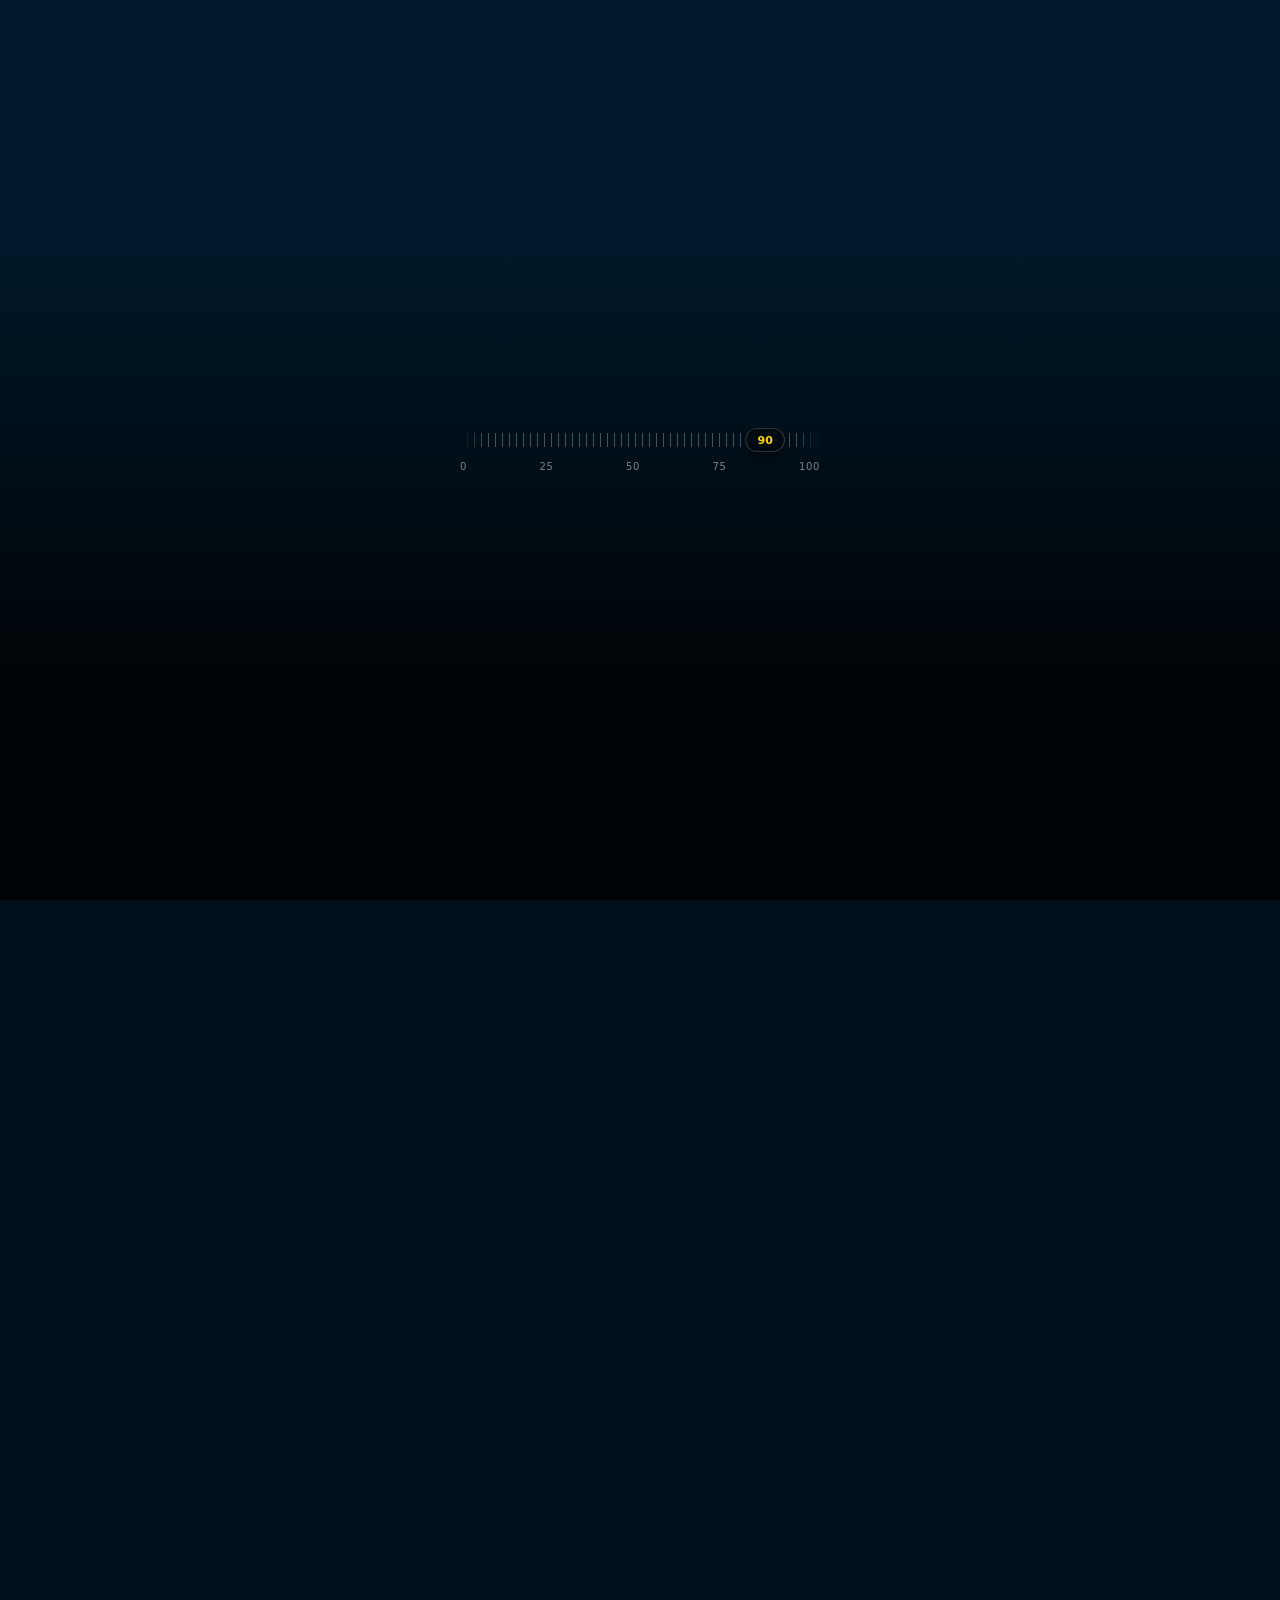
<file: index.html>
<!doctype html>
<html lang="en">
<head>
  <meta charset="UTF-8" />
  <meta name="viewport" content="width=device-width, initial-scale=1.0" />
  <title>fahadABIR</title>
  <link rel="icon" type="image/svg+xml" href="favicon.svg" />
  <meta name="description" content="Minimal photographer landing page." />
  <style>
    :root{
      --bg:#01101B;
      --fg:#f5f6f7;
      --muted:rgba(245,246,247,.72);
      --shadow:0 18px 60px rgba(0,0,0,.45);
      --radius:18px;
      --max:1100px;
      --pad:clamp(18px, 4vw, 42px);

      --blog-card-w: clamp(340px, 44vw, 560px);
      --blog-gap: 22px;

      --work-pad: 20vh; /* Work carousel padding (all sides) */

      /* Reel cards: strict 16:10 portrait, height between 1/2 and 2/3 of the viewport */
      --reel-card-h: clamp(50vh, 66.666vh, 66.666vh);
    }

    *{box-sizing:border-box}
    html,body{height:100%}
    body{
      margin:0;
      font-family: ui-sans-serif, system-ui, -apple-system, Segoe UI, Roboto, Helvetica, Arial;
      background:var(--bg);
      color:var(--fg);
      overflow-x:hidden;
    }

    html{scroll-behavior:smooth; overflow-anchor:none}

    /* Sections */
    .panel{
      min-height:100vh;
      position:relative;
      display:flex;
      align-items:flex-end;
      justify-content:center;
      padding:var(--pad);
      isolation:isolate;
    }

    .panel::before{
      content:"";
      position:absolute;
      inset:0;
      background:
        radial-gradient(1200px 900px at 20% 10%, rgba(0,0,0,.18), transparent 55%);
      z-index:0;
      pointer-events:none;
    }

    .panel .bg{
      position:absolute;
      inset:0;
      background-size:cover;
      background-position:center;
      background-repeat:no-repeat;
      transform:translateZ(0);
      z-index:-1;
      /* background-attachment: fixed removed — causes whole-viewport repaints on every scroll frame. */
    }

    /* Top nav */
    header{
      position:fixed;
      top:0;
      left:0;
      right:0;
      z-index:50;
      padding:14px var(--pad);
      display:flex;
      align-items:center;
      justify-content:center;
      pointer-events:none;
      transition: transform .22s ease, opacity .22s ease;
      will-change: transform;
    }
    header.is-hidden{transform: translateY(-120%); opacity:0}

    .nav{
      width:min(var(--max), 100%);
      display:block;
      pointer-events:auto;
      padding:10px 14px;
      border:1px solid rgba(255,255,255,.12);
      background:rgba(10,12,15,.55);
      backdrop-filter: blur(8px);
      -webkit-backdrop-filter: blur(8px);
      border-radius:28px;
      box-shadow: 0 10px 36px rgba(0,0,0,.35);
    }
    .nav-top{
      display:flex;
      align-items:center;
      justify-content:space-between;
      gap:12px;
    }
    /* When the Stories area (or the open panel) is hovered */
    .nav:has(.nav-drop:hover) ,
    .nav:has(.nav-expand:hover){ }

    .brand{
      display:flex;
      align-items:center;
      text-decoration:none;
      color:var(--fg);
      letter-spacing:.12em;
      text-transform:none;
      font-size:12px;
      white-space:nowrap;
    }

    .links{
      display:flex;
      align-items:center;
      gap:14px;
      font-size:12px;
      letter-spacing:.12em;
      text-transform:uppercase;
    }
    .links a{
      color:rgba(245,246,247,.72);
      text-decoration:none;
      padding:8px 10px;
      border-radius:999px;
      transition: color .2s ease, transform .2s ease;
      border:1px solid transparent;
    }
    .links a:hover{color:#ffffff; background:none; border-color:transparent; transform: translateY(-2px)}

    /* Stories hover: the whole navbar expands downward to reveal the 4 options */
    .nav-drop{ position:relative; display:flex; }

    .nav-expand{
      max-height:0;
      overflow:hidden;
      opacity:0;
      transition: max-height .9s cubic-bezier(.22,1,.36,1),
                  opacity .7s ease;
    }
    .nav:has(.nav-drop:hover) .nav-expand,
    .nav:has(.nav-expand:hover) .nav-expand,
    .nav:focus-within .nav-expand{
      max-height:170px;
      opacity:1;
    }
    .nav-expand-inner{ overflow:hidden; }
    .nav-expand-pad{
      display:flex;
      flex-direction:column;
      align-items:flex-start;        /* options sit directly under the Stories link */
      gap:2px;
      padding:8px 8px 4px 0;
      padding-left: var(--stories-left, 0px);
    }
    .nav-expand-pad a{
      color:rgba(245,246,247,.62);
      text-decoration:none;
      text-transform:lowercase;
      letter-spacing:.16em;
      font-size:12px;
      padding:8px 10px;
      border-radius:10px;
      transition: color .2s ease, background .2s ease;
    }
    .nav-expand-pad a:hover{ color:#ffe27a; background:none; }

    .hamburger{
      display:none;
      align-items:center;
      justify-content:center;
      width:42px;
      height:42px;
      border-radius:999px;
      border:1px solid rgba(255,255,255,.14);
      background: rgba(255,255,255,.06);
      color: var(--fg);
      cursor:pointer;
      transition: background .2s ease, border-color .2s ease, transform .15s ease;
    }
    .hamburger:hover{background: rgba(255,255,255,.10); border-color: rgba(255,255,255,.22)}
    .hamburger:active{transform: translateY(1px)}
    .hamburger span{display:block;width:18px;height:2px;background:rgba(245,246,247,.9);border-radius:2px;position:relative}
    .hamburger span::before,.hamburger span::after{content:"";position:absolute;left:0;width:18px;height:2px;background:rgba(245,246,247,.9);border-radius:2px}
    .hamburger span::before{top:-6px}
    .hamburger span::after{top:6px}

    .mobile-menu{
      position: fixed;
      top: 70px;
      right: var(--pad);
      left: var(--pad);
      z-index: 60;
      border-radius: 22px;
      border:1px solid rgba(255,255,255,.12);
      background: rgba(10,12,15,.72);
      backdrop-filter: blur(12px);
      -webkit-backdrop-filter: blur(12px);
      box-shadow: var(--shadow);
      padding: 10px;
      transform: translateY(-6px);
      opacity: 0;
      pointer-events: none;
      transition: opacity .18s ease, transform .18s ease;
    }
    .mobile-menu.open{opacity:1; transform: translateY(0); pointer-events:auto}
    .mobile-menu a{
      display:flex;
      align-items:center;
      justify-content:space-between;
      padding: 14px 14px;
      text-decoration:none;
      color: var(--fg);
      border-radius: 16px;
      border:1px solid rgba(255,255,255,.10);
      background: rgba(255,255,255,.04);
      letter-spacing:.12em;
      text-transform:uppercase;
      font-size:12px;
    }
    .mobile-menu a + a{margin-top:10px}
    .mobile-menu a:hover{background: rgba(255,255,255,.08)}
    /* top-level items below the Stories row need their own spacing */
    .mobile-menu > a{ margin-top:10px; }
    .mm-sub-pad a + a{ margin-top:0; }

    /* Mobile Stories group: one border wraps the row AND the expanded options */
    .mm-group{
      border-radius:16px;
      border:1px solid rgba(255,255,255,.10);
      background: rgba(255,255,255,.04);
      overflow:hidden;
    }
    .mm-row{
      display:flex;
      align-items:stretch;
    }
    .mm-row .mm-link{
      flex:1;
      border:none;
      background:transparent;
      border-radius:0;
    }
    .mm-toggle{
      display:flex;
      align-items:center;
      justify-content:center;
      width:48px;
      flex:0 0 auto;
      border:none;
      background:transparent;
      color: var(--fg);
      cursor:pointer;
      transition: color .2s ease;
    }
    .mm-toggle svg{ width:18px; height:18px; transition: transform .34s cubic-bezier(.22,1,.36,1); }
    .mm-toggle[aria-expanded="true"] svg{ transform: rotate(180deg); }
    .mm-toggle[aria-expanded="true"]{ color:#ffe27a; }

    .mm-sub{
      display:grid;
      grid-template-rows: 0fr;
      transition: grid-template-rows .38s cubic-bezier(.22,1,.36,1),
                  opacity .3s ease;
      opacity:0;
    }
    .mm-sub.open{ grid-template-rows: 1fr; opacity:1; }
    .mm-sub-inner{ overflow:hidden; min-height:0; }
    .mm-sub-pad{ display:flex; flex-direction:column; gap:2px; padding:6px 10px 8px 18px; }
    .mm-sub-pad a{
      text-transform:lowercase;
      letter-spacing:.14em;
      font-size:12px;
      color: rgba(245,246,247,.7);
      padding:11px 14px;
      margin:0;
      border-radius:12px;
      border:none;
      background: transparent;
      justify-content:flex-start;
    }
    .mm-sub-pad a:hover{ color:#fff; background: rgba(255,255,255,.06); }

    @media (max-width: 700px){
      header{padding:12px var(--pad)}
      .links{display:none}
      .hamburger{display:inline-flex}
      .nav-expand{display:none}
      .nav{border-radius:999px !important}
    }

    /* Split navbar: a round Home button on the left, the menu pill on the right */
    .nav{
      display:flex;
      align-items:flex-start;
      justify-content:space-between;
      gap:12px;
      padding:0;
      border:none;
      background:none;
      backdrop-filter:none;
      -webkit-backdrop-filter:none;
      box-shadow:none;
      border-radius:0 !important;
      pointer-events:none;
    }
    .nav-home, .nav-pill{
      pointer-events:auto;
      border:1px solid rgba(255,255,255,.12);
      background:rgba(10,12,15,.55);
      backdrop-filter: blur(8px);
      -webkit-backdrop-filter: blur(8px);
      box-shadow: 0 10px 36px rgba(0,0,0,.35);
    }
    .nav-home{
      flex:0 0 auto;
      width:46px; height:46px;
      border-radius:14px;
      display:grid; place-items:center;
      color:rgba(245,246,247,.5);
      transition: color .2s ease, border-color .2s ease;
    }
    .nav-home:hover{ color:rgba(245,246,247,.9); border-color:rgba(255,255,255,.2); }
    .nav-pill{
      padding:5px 8px;
      border-radius:14px;
    }
    .nav-pill .links a{ border-radius:10px; }
    .nav-pill .nav-top{ justify-content:flex-end; }

    /* One three-dot button on the right (all screen sizes); the menu expands from it */
    .nav-pill{ padding:0 !important; border:none !important; background:none !important;
               box-shadow:none !important; backdrop-filter:none !important; -webkit-backdrop-filter:none !important; }
    .nav .links, .nav .nav-expand{ display:none !important; }
    .hamburger.nav-more{
      display:inline-flex;
      width:46px; height:46px;
      border-radius:14px;
      color:rgba(245,246,247,.6);
      background:rgba(10,12,15,.55);
      border:1px solid rgba(255,255,255,.12);
      backdrop-filter: blur(8px);
      -webkit-backdrop-filter: blur(8px);
      box-shadow: 0 10px 36px rgba(0,0,0,.35);
      transition: color .2s ease, border-color .2s ease, background .2s ease;
    }
    .hamburger.nav-more:hover,
    .hamburger.nav-more[aria-expanded="true"]{ color:rgba(245,246,247,.95); border-color:rgba(255,255,255,.2); }
    .mobile-menu{
      top: calc(14px + 46px + 10px);
      left:auto;
      right: max(var(--pad), calc((100vw - var(--max)) / 2));
      width: min(280px, calc(100vw - var(--pad) * 2));
      border-radius:14px;
      transform-origin: top right;
      transform: translateY(-4px) scale(.96);
      transition: opacity .22s ease, transform .32s cubic-bezier(.22,1,.36,1);
    }
    .mobile-menu.open{ transform: none; }
    .mobile-menu a, .mm-group{ border-radius:10px; }
    @media (max-width: 700px){
      .mobile-menu{ top: calc(12px + 46px + 10px); left: var(--pad); right: var(--pad); width:auto; }
    }

    /* Buttons live under the fahadABIR headline (bottom-left of the landing page) */
    #content header{
      position:relative;
      inset:auto;
      padding:0;
      margin-top: clamp(22px, 3vh, 34px);
      display:block;
      pointer-events:auto;
      transform:none !important;
      opacity:1 !important;
      z-index:5;
    }
    #content .nav{
      width:auto;
      justify-content:flex-start;
      gap:8px;
    }
    #content .mobile-menu{
      position:absolute;
      top:auto;
      bottom: calc(100% + 10px);
      left:0;
      right:auto;
      width: min(280px, calc(100vw - var(--pad) * 2));
      transform-origin: bottom left;
      transform: translateY(4px) scale(.96);
    }
    #content .mobile-menu.open{ transform:none; }

    /* Docked: once the landing buttons scroll up to the frame line, they pin inside
       the glass frame — Home top-left, menu top-right. */
    :root{ --dock-gap: clamp(14px, 1.6vw, 26px); --dock-in: calc(var(--dock-gap) + 16px); }
    header.is-docked{
      padding: var(--dock-in) var(--dock-in) 0;
      animation: dockIn .45s ease both;
    }
    header.is-docked.is-hidden{ transform:none; opacity:1; }
    header.is-docked .nav{ width:100%; max-width:none; justify-content:space-between; }
    header.is-docked .mobile-menu{
      top: calc(var(--dock-in) + 46px + 10px);
      right: var(--dock-in);
      left:auto;
      width: min(280px, calc(100vw - var(--pad) * 2));
    }
    @media (max-width: 700px){
      header.is-docked{ padding: 12px var(--pad) 0; }
      header.is-docked .mobile-menu{ top: calc(12px + 46px + 10px); left: var(--pad); right: var(--pad); width:auto; }
    }
    @keyframes dockIn{ from{ opacity:0; } to{ opacity:1; } }

    /* Menu: a single row that slides open sideways from the dots button —
       to the RIGHT on the landing page, to the LEFT once docked in the frame.
       The options are plain text, not buttons. */
    #siteHeader .mobile-menu{
      position:absolute;
      top:0; bottom:auto; left:auto; right:auto;
      width:auto; height:46px;
      display:flex; align-items:center; gap:0;
      padding:0 6px; margin:0;
      white-space:nowrap;
      border-radius:14px;
      border:1px solid rgba(255,255,255,.12);
      background:rgba(10,12,15,.55);
      backdrop-filter: blur(8px);
      -webkit-backdrop-filter: blur(8px);
      box-shadow: 0 10px 36px rgba(0,0,0,.35);
      opacity:0;
      pointer-events:none;
      transform:none;
      clip-path: inset(0 100% 0 0 round 14px);
      transition: clip-path .55s cubic-bezier(.22,1,.36,1), opacity .3s ease;
    }
    #siteHeader:not(.is-docked) .mobile-menu{ left:108px; }   /* just right of the dots */
    #siteHeader .mobile-menu.open{
      opacity:1; pointer-events:auto; transform:none;
      clip-path: inset(0 0 0 0 round 14px);
    }
    #siteHeader.is-docked .mobile-menu{
      top: var(--dock-in);
      right: calc(var(--dock-in) + 54px);                    /* just left of the dots */
      left:auto;
      clip-path: inset(0 0 0 100% round 14px);
      border:none;
      box-shadow:none;
      background:
        radial-gradient(80% 90% at 50% 40%, rgba(255,255,255,.035) 0%, rgba(255,255,255,.012) 60%, rgba(255,255,255,0) 100%),
        rgba(0,0,0,.16);
      backdrop-filter: blur(6px) brightness(1.04);
      -webkit-backdrop-filter: blur(6px) brightness(1.04);
    }
    #siteHeader.is-docked .mobile-menu.open{ clip-path: inset(0 0 0 0 round 14px); }
    @media (max-width: 700px){
      #siteHeader.is-docked .mobile-menu{ top:12px; right: calc(var(--pad) + 54px); }
    }
    /* flatten the old stacked layout into a row of text links */
    #siteHeader .mm-group, #siteHeader .mm-row{ display:contents; }
    #siteHeader .mm-toggle, #siteHeader .mm-sub{ display:none; }
    #siteHeader .mobile-menu a,
    #siteHeader .mobile-menu .mm-link{
      display:inline-flex; align-items:center;
      height:100%;
      margin:0 !important;
      padding:0 12px;
      border:none; border-radius:0;
      background:none;
      color:rgba(245,246,247,.62);
      font-size:11px;
      letter-spacing:.16em;
      text-transform:uppercase;
      transition: color .2s ease;
    }
    #siteHeader .mobile-menu a:hover{ color:#fff; background:none; }
    /* Over the Stories section (no glass behind them) the buttons get a hairline white outline */
    header.is-docked.on-stories .nav-home,
    header.is-docked.on-stories .hamburger.nav-more,
    header.is-docked.on-stories .mobile-menu{
      box-shadow: inset 0 0 0 1px rgba(255,255,255,.14) !important;
      transition: box-shadow .4s ease, color .25s ease, background .3s ease, clip-path .55s cubic-bezier(.22,1,.36,1), opacity .3s ease;
    }
    header.is-docked .nav-home,
    header.is-docked .hamburger.nav-more{ transition: box-shadow .4s ease, color .25s ease, background .3s ease; }
    /* Once out of the frame the glass lift is gone — only the hairline remains */
    header.is-docked.on-stories .nav-home,
    header.is-docked.on-stories .hamburger.nav-more{
      background: rgba(255,255,255,.012) !important;
      backdrop-filter:none !important; -webkit-backdrop-filter:none !important;
    }
    /* Melt: crossing between the frame and Stories, the glass buttons soften, sag like
       molten glass, then re-form in their new state. */
    header.melt .nav-home,
    header.melt .hamburger.nav-more{
      animation: glassMelt .9s cubic-bezier(.45,0,.2,1);
      transform-origin: 50% 0%;
    }
    @keyframes glassMelt{
      0%   { filter:none; transform:none; border-radius:14px; }
      28%  { filter: blur(2px) brightness(1.18);
             transform: translateY(2px) scale(1.07,.86);
             border-radius: 42% 42% 30% 30% / 34% 34% 66% 66%; }
      52%  { filter: blur(3.2px) brightness(1.08); opacity:.82;
             transform: translateY(5px) scale(.9,1.14);
             border-radius: 48% 48% 50% 50% / 38% 38% 62% 62%; }
      78%  { filter: blur(.8px); opacity:1;
             transform: translateY(-1px) scale(1.03,.97);
             border-radius: 17px; }
      100% { filter:none; transform:none; border-radius:14px; }
    }
    @media (prefers-reduced-motion: reduce){
      header.melt .nav-home, header.melt .hamburger.nav-more{ animation:none; }
    }
    /* Over the white Thoughts page the floating buttons switch to grey ink */
    header.is-docked.on-light .nav-home,
    header.is-docked.on-light .hamburger.nav-more{
      color:#8C8C8C !important;
      background: rgba(0,0,0,.02) !important;
      box-shadow: inset 0 0 0 1px rgba(0,0,0,.08) !important;
      backdrop-filter:none !important; -webkit-backdrop-filter:none !important;
    }
    header.is-docked.on-light .nav-home svg,
    header.is-docked.on-light .hamburger.nav-more svg{ filter:none; }
    header.is-docked.on-light .mobile-menu{
      background: rgba(255,255,255,.85) !important;
      box-shadow: inset 0 0 0 1px rgba(0,0,0,.08) !important;
    }
    #siteHeader.is-docked.on-light .mobile-menu a{ color:#959595; }
    #siteHeader.is-docked.on-light .mobile-menu a:hover{ color:#666666; }
    /* From Thoughts onward: both buttons stack on the left, centred vertically,
       and stay there while scrolling; the menu slides out to the right. */
    header.is-docked.side{
      top:50%; bottom:auto; left:0; right:auto;
      padding:0 0 0 var(--dock-in);
      transform: translateY(-50%) !important;
      opacity:1 !important;
    }
    header.is-docked.side .nav{
      flex-direction:column;
      width:auto;
      gap:8px;
    }
    /* stacked on the left: the menu drops DOWN below the dots */
    #siteHeader.is-docked.side .mobile-menu{
      top: calc(46px + 8px + 46px + 8px);          /* just under the dots */
      left: var(--dock-in);
      right:auto;
      height:auto;
      flex-direction:column;
      align-items:flex-start;
      padding:6px 4px;
      clip-path: inset(0 0 100% 0 round 14px);
    }
    #siteHeader.is-docked.side .mobile-menu.open{ clip-path: inset(0 0 0 0 round 14px); }
    #siteHeader.is-docked.side .mobile-menu a,
    #siteHeader.is-docked.side .mobile-menu .mm-link{ height:36px; width:100%; flex:none; }
    @media (max-width: 700px){
      /* Phones in Thoughts: Home on the left edge, menu on the right edge */
      header.is-docked.side{ left:0; right:0; padding:0 10px; }
      header.is-docked.side .nav{ flex-direction:row; width:100%; justify-content:space-between; }
      #siteHeader.is-docked.side .mobile-menu{ left:auto; right:10px; top: calc(46px + 8px); }
    }
    /* Phones, over Stories: Home + menu side by side at the bottom centre
       (they melt into place, same transition as big screens). */
    @media (max-width: 700px){
      header.is-docked.on-stories{
        top:auto; bottom:28px; left:0; right:0;
        padding:0;
      }
      header.is-docked.on-stories .nav{
        width:100%;
        justify-content:center;
        gap:8px;
      }
      #siteHeader.is-docked.on-stories .mobile-menu{
        top:auto; bottom: calc(46px + 10px);
        left:50%; right:auto;
        transform: translateX(-50%) !important;
        clip-path: inset(100% 0 0 0 round 14px);
      }
      #siteHeader.is-docked.on-stories .mobile-menu.open{ clip-path: inset(0 0 0 0 round 14px); }
    }
    /* stack contents fade continuously with distance from the centre */
    #storiesStage .st-card > :not(.st-shade){ opacity: var(--c, 1) !important; }
    /* black wash at the end of the photos (all screen sizes) */
    .gal-fade-out{
      position:absolute; inset:0;
      bottom:-3px;          /* overlap the seam so no sliver of the last photo shows */
      display:none;         /* phones only (see below) */
      z-index:8;
      pointer-events:none;
      opacity:0;
      background: linear-gradient(to top, #000305 0%, #000305 18%, rgba(0,3,5,.85) 45%, rgba(0,3,5,0) 100%);
      will-change: opacity;
    }
    @media (max-width: 899px){ .gal-fade-out{ display:block; } }
    /* Phones, Stories only: quiet frosted tiles (soft blur, no shine) */
    @media (max-width: 700px){
      #siteHeader.is-docked.on-stories .nav-home,
      #siteHeader.is-docked.on-stories .hamburger.nav-more{
        border:none !important;
        background: rgba(255,255,255,.05) !important;
        backdrop-filter: blur(24px) saturate(1.1) !important;
        -webkit-backdrop-filter: blur(24px) saturate(1.1) !important;
        box-shadow:
          inset 0 0 0 1px rgba(255,255,255,.07),
          0 4px 14px rgba(0,0,0,.16) !important;
        color: rgba(245,246,247,.7) !important;
      }
    }
    /* the last photo section never paints past its own bottom edge */
    #workReveal4 .work-reveal-sticky{ clip-path: inset(0 0 1px 0); }
    /* phones over Stories: frostier glass buttons */
    @media (max-width: 700px){
      header.is-docked.on-stories .nav-home,
      header.is-docked.on-stories .hamburger.nav-more{
        background: rgba(255,255,255,.07) !important;
        backdrop-filter: blur(18px) saturate(1.3) !important;
        -webkit-backdrop-filter: blur(18px) saturate(1.3) !important;
      }
      #siteHeader.is-docked.on-stories .mobile-menu{
        background: rgba(20,22,26,.45);
        backdrop-filter: blur(18px) saturate(1.3);
        -webkit-backdrop-filter: blur(18px) saturate(1.3);
      }
    }
    /* while the buttons drop: one GPU layer each, no live blur repaint */
    #siteHeader.dropping .nav-home,
    #siteHeader.dropping .hamburger.nav-more{
      will-change: transform;
      backdrop-filter:none !important; -webkit-backdrop-filter:none !important;
      background: rgba(120,124,130,.55) !important;
      transition:none !important;
    }
    /* intro loader */
    html.intro-on, html.intro-on body{ overflow:hidden; }
    .intro{
      position:fixed; inset:0; z-index:10000;
      display:grid; place-items:center;
      background: linear-gradient(to bottom, #001829 0%, #001829 28%, #000305 78%, #000305 100%);
      transition: opacity .6s ease, visibility .6s ease;
    }
    .intro.done{ opacity:0; visibility:hidden; }
    .intro-zoom{ width: min(360px, 78vw); }
    .intro .wr-zoom-thumb{ left:6%; }
    /* skip-to-next-section icon: single chevron in the big-screen hole, a double
       chevron ("skip ahead") on phones */
    .gal-hole .chev-2{ display:none; }
    @media (max-width: 899px){
      .gal-hole .chev-1{ display:none; }
      .gal-hole .chev-2{ display:inline; }
    }
    /* dots turn upright while the menu is open */
    .hamburger.nav-more svg{ transition: transform .45s cubic-bezier(.22,1,.36,1); }
    .hamburger.nav-more[aria-expanded="true"] svg{ transform: rotate(90deg); }
    @media (max-width: 700px){
      #siteHeader .mobile-menu{ padding:0 4px; }
      #siteHeader .mobile-menu a,
      #siteHeader .mobile-menu .mm-link{ padding:0 7px; font-size:10px; letter-spacing:.1em; }
    }

    /* Buttons as raised bumps in the glass: no border — just a convex surface that
       catches light on its upper edge and falls into soft shadow below. */
    header.is-docked .nav-home, header.is-docked .hamburger.nav-more{
      border:none !important;
      box-shadow:none !important;
      /* the glass swells ever so slightly: a soft lift of light that fades to nothing
         at the edges, so there is no outline at all */
      background:
        radial-gradient(70% 70% at 50% 40%, rgba(255,255,255,.04) 0%, rgba(255,255,255,.015) 55%, rgba(255,255,255,0) 100%) !important;
      backdrop-filter: brightness(1.06) !important;
      -webkit-backdrop-filter: brightness(1.06) !important;
      transition: color .25s ease, background .3s ease;
    }
    /* a faint ghost of the icon beneath the glass */
    header.is-docked .nav-home svg, header.is-docked .hamburger.nav-more svg{
      filter: drop-shadow(0 3px 1.2px rgba(245,246,247,.09));
    }
    header.is-docked .nav-home:hover, header.is-docked .hamburger.nav-more:hover,
    header.is-docked .hamburger.nav-more[aria-expanded="true"]{
      background:
        radial-gradient(70% 70% at 50% 40%, rgba(255,255,255,.06) 0%, rgba(255,255,255,.02) 55%, rgba(255,255,255,0) 100%) !important;
    }
    @media (max-width: 700px){
      .nav-pill{ padding:0; border:none; background:none; box-shadow:none;
                 backdrop-filter:none; -webkit-backdrop-filter:none; }
      .hamburger{
        width:46px; height:46px;
        border-radius:14px;
        background:rgba(10,12,15,.55);
        border-color:rgba(255,255,255,.12);
        backdrop-filter: blur(8px);
        -webkit-backdrop-filter: blur(8px);
        box-shadow: 0 10px 36px rgba(0,0,0,.35);
      }
    }

    /* Hero */
    .card{
      width:min(var(--max), 100%);
      padding:clamp(18px, 3vw, 30px);
      border-radius:var(--radius);
      background: linear-gradient(180deg, rgba(14,16,22,.62), rgba(14,16,22,.38));
      border:1px solid rgba(255,255,255,.12);
      backdrop-filter: blur(10px);
      -webkit-backdrop-filter: blur(10px);
      box-shadow:var(--shadow);
      position:relative;
      z-index:1;
    }
    #content{
      background:none;
      border:none;
      box-shadow:none;
      backdrop-filter:none;
      -webkit-backdrop-filter:none;
      padding:0;
    }

    /* Phone + iPad: lift hero text block slightly */
    @media (max-width: 1024px){
      .panel[aria-label="Hero"]{
        padding-bottom: calc(var(--pad) + 48px);
      }
    }

    h1{margin:0;font-weight:600;line-height:1.05;letter-spacing:-0.02em;font-size: clamp(34px, 5.2vw, 62px)}

    /* Hero base is the next section's colour; the gradient bg fades out at the
       bottom (lower opacity) so the hero dissolves softly into the picture section. */
    .panel[aria-label="Hero"]{ background-color:#000305; }
    .panel[aria-label="Hero"] .bg{
      -webkit-mask: linear-gradient(to bottom, #000 0%, #000 62%, transparent 100%);
      mask: linear-gradient(to bottom, #000 0%, #000 62%, transparent 100%);
    }

    /* Hero center animation — minimalist line-drawn loop */
    .hero-anim{
      position:absolute;
      left:50%;
      top:42%;
      transform:translate(-50%, -50%);
      z-index:1;
      display:flex;
      flex-direction:column;
      align-items:center;
      gap:18px;
      pointer-events:none;
      user-select:none;
    }

    .hero-anim-svg{
      width: clamp(120px, 14vw, 180px);
      height: clamp(120px, 14vw, 180px);
      display:block;
      overflow:visible;
    }

    .hero-anim-svg .shape *{
      fill: none;
      stroke: rgba(255,255,255,0.16);
      stroke-width: 0.7;
      stroke-linecap: round;
      stroke-linejoin: round;
      vector-effect: non-scaling-stroke;
      stroke-dasharray: 100;
      stroke-dashoffset: 100;
      opacity: 0;
      transform-box: fill-box;
      animation-duration: 10s;
      animation-timing-function: linear;
      animation-iteration-count: infinite;
    }

    /*
      Three shapes share a single 10s cycle. Each one's keyframe declares its
      OWN slot inside that cycle so they overlap (one starts drawing as the
      previous fades). No pauses, continuous loop.
    */
    .hero-anim-svg .shape-globe  *{ animation-name: heroDrawGlobe; }
    .hero-anim-svg .shape-camera *{ animation-name: heroDrawCamera; }
    .hero-anim-svg .shape-frame  *{ animation-name: heroDrawFrame; }

    @keyframes heroDrawGlobe{
      0%   { stroke-dashoffset: 100; opacity: 0; }
      4%   { stroke-dashoffset: 100; opacity: 1; }
      28%  { stroke-dashoffset: 0;   opacity: 1; }
      36%  { stroke-dashoffset: 0;   opacity: 1; }
      44%  { stroke-dashoffset: 0;   opacity: 0; }
      100% { stroke-dashoffset: 0;   opacity: 0; }
    }

    @keyframes heroDrawCamera{
      0%   { stroke-dashoffset: 100; opacity: 0; }
      36%  { stroke-dashoffset: 100; opacity: 0; }
      40%  { stroke-dashoffset: 100; opacity: 1; }
      64%  { stroke-dashoffset: 0;   opacity: 1; }
      72%  { stroke-dashoffset: 0;   opacity: 1; }
      80%  { stroke-dashoffset: 0;   opacity: 0; }
      100% { stroke-dashoffset: 0;   opacity: 0; }
    }

    /*
      Frame wraps around the cycle boundary: it finishes drawing at the very
      end of the cycle, holds visible across the cycle restart, and fades out
      during the first 8% while the globe is drawing on. This eliminates the
      gap at the loop point.
    */
    @keyframes heroDrawFrame{
      0%    { stroke-dashoffset: 0;   opacity: 1; }
      8%    { stroke-dashoffset: 0;   opacity: 0; }
      8.5%  { stroke-dashoffset: 100; opacity: 0; }
      72%   { stroke-dashoffset: 100; opacity: 0; }
      76%   { stroke-dashoffset: 100; opacity: 1; }
      100%  { stroke-dashoffset: 0;   opacity: 1; }
    }

    .hero-coords{
      font-family: ui-monospace, SFMono-Regular, "SF Mono", Menlo, Monaco, Consolas, monospace;
      font-size: clamp(11px, 1vw, 13px);
      letter-spacing: 0.14em;
      color: rgba(255,255,255,0.32);
      white-space: nowrap;
      display:inline-flex;
      align-items:baseline;
    }
    .hero-coords .coords-num{
      display:inline-block;
      min-width: 7ch; /* reserve space so layout doesn't jitter while typing */
      text-align:left;
      position:relative;
    }
    .hero-coords .coords-num.is-typing::after{
      content:"";
      display:inline-block;
      width: 0.5ch;
      height: 1em;
      vertical-align: -0.15em;
      margin-left: 1px;
      background: rgba(255,255,255,0.45);
      animation: heroCaret 0.9s steps(2) infinite;
    }
    @keyframes heroCaret{ 50%{ opacity: 0; } }

    @media (prefers-reduced-motion: reduce){
      .hero-anim-svg .shape *{ animation: none; stroke-dashoffset: 0; opacity: 1; }
      .hero-anim-svg .shape-camera *,
      .hero-anim-svg .shape-frame *{ display:none; }
      .hero-coords .coords-num.is-typing::after{ animation: none; }
    }

    /* STORIES — left label, right 3D vertical stack (wheel on the right half flips stories) */
    /* Stories is scroll-driven: the section is taller than the screen and its stage
       stays pinned while page scroll turns the reel (one --st-step of scroll per card) */
    .panel.stories{
      --st-step: 65vh;
      padding:0; display:block;
      height: calc(100vh + 3 * var(--st-step)); min-height:0;
      overflow:visible;
      background:#000305;
    }
    @media (max-width: 700px){ .panel.stories{ --st-step: 55vh; } }
    .stories-pin{ position:sticky; top:0; height:100vh; overflow:hidden; }
    .panel.stories::before{display:none}
    .stories-left{
      position:absolute; left:0; top:0; bottom:0; width:50%;
      display:flex; align-items:center;
      padding-left: clamp(24px, 17vw, 340px);
      z-index:2;
    }
    .stories-heading{
      margin:0;
      font-size: clamp(34px, 3.4vw, 52px);
      font-weight: 600;
      letter-spacing: .12em;
      line-height:1;
      color: var(--fg);
    }
    .stories-right{
      position:absolute; right:0; top:0; bottom:0; width:50%;
      perspective: 1600px;
      outline:none;
      z-index:2;
      --card-w: min(460px, 38vw);
      --card-h: min(460px, 56vh);
    }
    .st-card{
      position:absolute; left:50%; top:50%;
      width: var(--card-w); height: var(--card-h);
      margin-left: calc(var(--card-w) / -2);
      margin-top: calc(var(--card-h) / -2);
      border-radius: 28px;
      background: var(--tint);
      color:#14202b;
      text-decoration:none;
      display:flex; flex-direction:column;
      padding: clamp(22px, 2.4vw, 40px);
      transform-origin: center;
      transition: transform .75s cubic-bezier(.2,.8,.2,1), opacity .5s ease, background-color .5s ease;
      will-change: transform;
    }
    .st-card > *{ transition: opacity .35s ease; }
    .st-media{
      width:100%;
      aspect-ratio: 16 / 10;
      margin: auto 0;
      border-radius: 4px;
      background-size: cover;
      background-position: center;
      box-shadow: 0 22px 40px rgba(20,32,43,.22);
    }
    .st-label{ font-size: 20px; font-weight: 500; letter-spacing: -.005em; }
    /* Stories cards — the Thoughts card language on dark: one quiet graphite
       surface for every story, a hairline edge, soft grey type and a huge faint
       number in the corner. */
    #storiesStage .st-card .st-shade{
      position:absolute; inset:0; border-radius:inherit;
      background:#000; opacity:0; pointer-events:none;
      will-change: opacity; z-index:5;
    }
    #storiesStage .st-card{
      --tint: #EFEFF0;
      color:#666666;
      border-radius:14px;
      padding: clamp(14px, 1.5vw, 20px);
      box-shadow: 0 30px 60px -20px rgba(0,0,0,.6);
      overflow:hidden;
    }
    #storiesStage .st-media{
      flex:1 1 auto; min-height:0;
      aspect-ratio:auto;
      margin:0;
      border-radius:8px;
      box-shadow:none;
    }
    #storiesStage .st-foot{
      flex:none;
      display:flex; align-items:flex-end; justify-content:space-between;
      gap:12px;
      padding: clamp(14px, 1.6vw, 22px) 4px 0;
    }
    #storiesStage .st-text{ display:flex; flex-direction:column; gap:6px; padding-bottom:4px; }
    #storiesStage .st-label{
      font-size: clamp(18px, 1.6vw, 24px);
      font-weight:450;
      line-height:1.1;
      letter-spacing:-.01em;
      color:#666666;
    }
    #storiesStage .st-meta{
      font-size:12px;
      letter-spacing:.04em;
      color:#959595;
    }
    #storiesStage .st-num{
      font-size: clamp(56px, 6vw, 96px);
      font-weight:200;
      line-height:.78;
      letter-spacing:-.06em;
      background: linear-gradient(180deg, #DCDCDE 0%, #E3E3E4 55%, #EBEBEC 100%);
      -webkit-background-clip:text; background-clip:text;
      color:transparent; -webkit-text-fill-color:transparent;
      user-select:none;
    }
    @media (max-width: 800px){
      #storiesStage .st-card{ padding:12px; border-radius:14px; }
      #storiesStage .st-foot{ padding:14px 4px 0; }
      #storiesStage .st-label{ font-size:17px; }
      #storiesStage .st-meta{ font-size:11px; }
      #storiesStage .st-num{ font-size:56px; }
    }
    /* album slideshow inside each Stories card: two stacked layers cross-fade */
    .st-media{ position:relative; overflow:hidden; }
    .st-media > i{
      position:absolute; inset:0;
      background-size:cover; background-position:center;
      opacity:0;
      transform: scale(1.05);
      filter: blur(6px);
      transition: opacity .7s cubic-bezier(.45,0,.55,1), transform 1.2s cubic-bezier(.22,1,.36,1), filter .7s ease;
      will-change: opacity, transform;
    }
    /* soft focus-pull: the new photo sharpens and settles in while the old one
       blurs away underneath it */
    .st-media > i.on{ opacity:1; transform: scale(1); filter: blur(0); }

    .st-card[data-pos="0"]{ transform: none; z-index:3; }
    .st-card[data-pos="-1"]{ transform: translateY(calc(var(--card-h) * -.8)) rotateX(62deg) scale(.92); z-index:2; }
    .st-card[data-pos="1"]{ transform: translateY(calc(var(--card-h) * .8)) rotateX(-62deg) scale(.92); z-index:2; }
    .st-card[data-pos="-2"], .st-card[data-pos="-far"]{ transform: translateY(calc(var(--card-h) * -1)) rotateX(80deg) scale(.85); opacity:0; pointer-events:none; }
    .st-card[data-pos="2"], .st-card[data-pos="far"]{ transform: translateY(calc(var(--card-h) * 1)) rotateX(-80deg) scale(.85); opacity:0; pointer-events:none; }
    .st-card:not([data-pos="0"]){ background: rgba(255,255,255,.07); cursor:pointer; }
    .st-card:not([data-pos="0"]) > :not(.st-shade){ opacity:0; }

    .st-dots{
      position:absolute; right: clamp(12px, 4vw, 90px); top:50%;
      transform: translateY(-50%);
      display:flex; flex-direction:column; gap:2px;
      z-index:4;
    }
    .st-dot{
      appearance:none; border:0; background:transparent; padding:0;
      width:14px; height:14px; cursor:pointer;
      display:flex; align-items:center; justify-content:center;
    }
    .st-dot::before{
      content:""; width:4px; height:4px; border-radius:50%;
      background: rgba(245,246,247,.3);
      transition: background .3s ease, transform .3s ease;
    }
    .st-dot.active::before{ background: var(--fg); transform: scale(1.25); }

    @media (max-width: 800px){
      .stories-left{
        width:100%; bottom:auto; top: calc(var(--pad) + 64px);
        padding: 0 var(--pad); justify-content:center;
      }
      .stories-heading{ font-size: 20px; font-weight:500; letter-spacing:.14em; text-align:center; }
      .panel.stories .stories-left{ top: 30px; }
      /* Phone: one square card centred, stacked layers peeking top & bottom */
      .stories-right{
        width:100%; top:0; bottom:0;
        perspective: 1100px;
        --card-w: min(72vw, 340px);
        --card-h: var(--card-w);
      }
      .st-card{ border-radius: 24px; padding: 20px 20px 22px; }
      .st-label{ font-size: 16px; }
      .st-card[data-pos="-1"]{ transform: translateY(calc(var(--card-h) * -1.12)) rotateX(64deg) scale(.94); }
      .st-card[data-pos="1"]{ transform: translateY(calc(var(--card-h) * 1.12)) rotateX(-64deg) scale(.94); }
      .st-card[data-pos="-2"]{ transform: translateY(calc(var(--card-h) * -1.32)) rotateX(70deg) scale(.94); opacity:1; }
      .st-card[data-pos="2"]{ transform: translateY(calc(var(--card-h) * 1.32)) rotateX(-70deg) scale(.94); opacity:1; }
      .st-card[data-pos="-2"], .st-card[data-pos="2"]{ background: rgba(255,255,255,.045); }
      .st-dots{ right: 8px; }
    }
    @media (prefers-reduced-motion: reduce){
      .st-card{ transition: opacity .2s ease, background-color .2s ease; }
    }

    /* WORK (carousel, full screen) */
    .panel.work{padding:0}
    .panel.work::before{display:none}

    .work-stage{
      position:absolute;
      inset:0;
      display:flex;
      align-items:center;
      justify-content:center;
      isolation:isolate;
    }

    .work-carousel{
      width:100vw;
      height:100vh;
      display:flex;
      align-items:center;
      gap: 22px;
      overflow-x:auto;
      overflow-y:hidden;
      scroll-snap-type: x mandatory;
      scroll-snap-stop: always;
      scroll-behavior: smooth;

      /* centre the narrower 16:10 cards horizontally */
      padding: 0 max(16px, calc(50vw - (var(--reel-card-h) * 0.3125)));
      scroll-padding-left: max(16px, calc(50vw - (var(--reel-card-h) * 0.3125)));
      scroll-padding-right: max(16px, calc(50vw - (var(--reel-card-h) * 0.3125)));

      -webkit-overflow-scrolling: touch;
      scrollbar-width: none;
      outline:none;
    }
    .work-carousel::-webkit-scrollbar{display:none}

    .work-card{
      flex: 0 0 auto;
      height: var(--reel-card-h);
      aspect-ratio: 10 / 16;   /* 16:10 vertical, locked at every screen size */
      width: auto;
      scroll-snap-align: center;
      border-radius: 22px;
      border: 1px solid rgba(255,255,255,.14);
      background: rgba(10,12,15,.22);
      backdrop-filter: blur(10px);
      -webkit-backdrop-filter: blur(10px);
      box-shadow: var(--shadow);
      position:relative;
      overflow:hidden;
      display:block;
      text-decoration:none;
      color:inherit;
      cursor:pointer;
      transition: transform .25s ease, box-shadow .25s ease;
    }
    .work-card:hover{ transform: translateY(-4px); }

    /* Smaller screens: shrink the reel cards a touch (ratio stays 16:10) */
    @media (max-width: 900px){
      :root{ --reel-card-h: 58vh; }
    }
    @media (max-width: 600px){
      :root{ --reel-card-h: 52vh; }
    }

    .work-media{
      position:absolute;
      inset:0;
      background-size:cover;
      background-position:center;
      background-repeat:no-repeat;
      transform: translateZ(0) scale(1.12); /* scale up so the heavy blur has no soft edges */
      filter: blur(26px) brightness(.72);
    }

    /* Centered category word over each blurred card — matches the section title size */
    .work-word{
      position:absolute;
      inset:0;
      z-index:2;
      display:flex;
      align-items:center;
      justify-content:center;
      color: rgba(245,246,247,.92);
      font-weight: 750;
      letter-spacing: .26em;
      font-size: 14px;
      text-transform: lowercase;
      text-shadow: 0 2px 30px rgba(0,0,0,.5);
      pointer-events:none;
    }

    /* Keep “Story” button at bottom center */
    .hlabel{
      position:absolute;left:0;right:0;bottom:0;
      padding:var(--pad);
      display:flex;
      justify-content:center;
      align-items:flex-end;
      z-index:3;
      pointer-events:auto;
    }
    .work-trigger{appearance:none;border:none;background:transparent;padding:0;margin:0;color:rgba(245,246,247,.65);font:inherit;font-size:22px;line-height:1;cursor:pointer;transition:color .2s ease}
    .work-trigger:hover{color:var(--fg)}
    .work-trigger:focus{outline:none}

    /* Arrows bottom-left / bottom-right */
    .work-next,.work-prev{
      position:absolute;
      bottom: var(--pad);
      z-index: 4;
      width: 48px;
      height: 48px;
      border-radius: 999px;
      border: 1px solid rgba(255,255,255,.18);
      background: rgba(10,12,15,.18);
      backdrop-filter: blur(12px);
      -webkit-backdrop-filter: blur(12px);
      color: rgba(245,246,247,.92);
      cursor: pointer;
      display:flex;
      align-items:center;
      justify-content:center;
      font-size: 18px;
      transition: transform .15s ease, background .2s ease, border-color .2s ease;
    }
    .work-prev{left: var(--pad)}
    .work-next{right: var(--pad)}
    .work-next:hover,.work-prev:hover{background: rgba(10,12,15,.28); border-color: rgba(255,255,255,.26)}
    .work-next:active,.work-prev:active{transform: translateY(1px)}



    

    /* WORK REVEAL (single work, padding collapses, popover slides up) */
    .work-reveal{
      height: 240vh; /* controls "freeze" duration */
      position: relative;
      isolation: isolate;
    }

    /* First reveal section starts black at the top (matching the hero) and
       blends down into the navy used by the rest of the sections, so the
       hero -> section boundary has no hard black/navy seam. */
    #workReveal{
      background: linear-gradient(to bottom, #000305 0, #01101B 34vh, #01101B 100%);
    }

    .work-reveal-sticky{
      position: sticky;
      top: 0;
      height: 100vh;
      overflow: hidden;
      isolation: isolate;
    }

    .work-reveal-frame{
      position: absolute;
      inset: 0;
      z-index: 2;
    }

    /*
      Reveal card uses clip-path: inset() instead of animating padding+border-radius.
      clip-path is GPU-composited — padding/border-radius animations trigger layout/paint
      on every scroll frame, which is what was making the scroll feel laggy.
    */
    .work-reveal-card{
      position: absolute;
      inset: 0;
      width: 100%;
      height: 100%;
      border: none;
      background: rgba(10,12,15,.22);
      box-shadow: var(--shadow);
      overflow: hidden;
      clip-path: inset(var(--reveal-inset-y, 20vh) var(--reveal-inset-x, 20vw) round var(--reveal-radius, 32px));
      will-change: clip-path;
      transform: translateZ(0);
    }


    .work-reveal-media{
      position:absolute;
      inset:-1px;
      background-size:cover;
      background-position:center;
      background-repeat:no-repeat;
      transform: translateZ(0);
    }

    .work-reveal-pop{
      position: absolute;
      left: 50%;
      bottom: var(--pad);
      transform: translateX(-50%) translateY(18px);
      width: min(520px, calc(100vw - 24px));
      padding: 18px 18px 16px;
      border-radius: 16px;
      border: 1px solid rgba(255,255,255,.14);
      background: rgba(10,12,15,.40);
      backdrop-filter: blur(14px);
      -webkit-backdrop-filter: blur(14px);
      box-shadow: 0 16px 50px rgba(0,0,0,.45);
      color: rgba(245,246,247,.92);
      opacity: 0;
      pointer-events: none;
      transition: opacity .18s ease, transform .18s ease;
      z-index: 3;
    }

    .work-reveal-pop.open{
      opacity: 1;
      transform: translateX(-50%) translateY(0);
      pointer-events: auto;
    }

    .work-reveal-pop .title{font-weight:620;letter-spacing:.04em;font-size:13px;margin:0 0 8px 0;color:rgba(245,246,247,.96)}
    .work-reveal-pop .line{font-size:12px;letter-spacing:.06em;color:rgba(245,246,247,.78);margin:0 0 12px 0}
    .work-reveal-pop .hair{height:1px;background:rgba(255,255,255,.12);margin:10px 0}
    .work-reveal-pop .meta{font-size:12px;letter-spacing:.06em;color:rgba(245,246,247,.78);margin:0 0 12px 0}
    .work-reveal-pop .meta b{color:rgba(245,246,247,.92);font-weight:620}
    /* Focal-length value tinted a soft yellow (echoes the zoom-scale pill) */
    .focal-val{color:#ffe27a;font-weight:620}

    /* =========================================================
       DESKTOP / LARGE SCREEN — editorial two-column work treatment.
       Phones & small tablets (<900px) keep the full-bleed reveal above.
       On wider screens we hide that and show a left column (camera +
       caption + Canon-style control dial) beside a portrait liquid-glass
       frame that the photo "pours" up into as you scroll.
       ========================================================= */
    .wr-desktop{ display:none; }

    @media (min-width: 900px){
      /* Swap the full-bleed reveal for the two-column editorial layout */
      .work-reveal-frame{ display:none; }
      .work-reveal-pop{ display:none !important; }

      .wr-desktop{
        position:absolute;
        inset:0;
        z-index:2;
        display:grid;
        grid-template-columns: minmax(240px, 0.82fr) minmax(0, 1.18fr);
        align-items:center;
        gap: clamp(28px, 5vw, 80px);
        padding: 0 clamp(40px, 7vw, 120px);
      }

      /* Alternating layout: even works put the image on the left, card on the right */
      .wr-desktop.flip{ grid-template-columns: minmax(0, 1.18fr) minmax(240px, 0.82fr); }
      .wr-desktop.flip .wr-right{ order: 1; }
      .wr-desktop.flip .wr-left{
        order: 2;
        margin-left: clamp(8px, 2vw, 40px);
        margin-right: auto;
      }
    }

    .wr-left{
      display:flex;
      flex-direction:column;
      align-items:flex-start;
      gap: 22px;
      max-width: 440px;
      margin-left:auto;
      margin-right: clamp(8px, 2vw, 40px);
      will-change: opacity, transform;
    }

    /* iPhone-style zoom scale (sits at the bottom of the caption card) */
    .wr-zoom{
      margin-top: 20px;
      padding-top: 20px;
      border-top: 1px solid rgba(255,255,255,.12);
    }
    .wr-zoom-track{
      position:relative;
      height: 24px;
    }
    .wr-zoom-track::before{
      content:"";
      position:absolute;
      left:0; right:0; top:50%;
      height:14px;
      transform: translateY(-50%);
      background: repeating-linear-gradient(90deg, rgba(255,255,255,.28) 0 1px, transparent 1px 7px);
      -webkit-mask: linear-gradient(90deg, transparent, #000 7%, #000 93%, transparent);
      mask: linear-gradient(90deg, transparent, #000 7%, #000 93%, transparent);
    }
    .wr-zoom-thumb{
      position:absolute;
      top:50%;
      left:94%;
      transform: translate(-50%,-50%);
      display:flex; align-items:center; justify-content:center;
      min-width: 40px; height: 24px; padding: 0 9px;
      border-radius: 999px;
      background: rgba(0,0,0,.5);
      border: 1px solid rgba(255,255,255,.18);
      backdrop-filter: blur(6px);
      -webkit-backdrop-filter: blur(6px);
      color: #ffd60a;
      font-size: 11px; font-weight: 680; letter-spacing:.01em;
      font-variant-numeric: tabular-nums;
      box-shadow: 0 2px 10px rgba(0,0,0,.45);
      will-change: left;
    }
    .wr-zoom-labels{
      display:flex; justify-content:space-between;
      margin-top: 9px;
      font-size: 10px; letter-spacing:.06em;
      color: rgba(245,246,247,.5);
      font-variant-numeric: tabular-nums;
    }

    /* Mobile reveal: focal-length scale that sits BEHIND the image (z-index 1,
       under the frame at z-index 2) at the bottom. It peeks out below the
       windowed photo and is covered as the photo expands to full-bleed. */
    .wr-mzoom{
      position:absolute;
      left:50%;
      bottom: 7vh;
      transform: translateX(-50%);
      width: min(360px, 78vw);
      z-index:3;
      opacity:0;
      pointer-events:none;
      will-change: opacity;
    }
    @media (min-width: 900px){ .wr-mzoom{ display:none; } }

    /* Caption card — identical glass treatment to the phone Story popover */
    .wr-card{
      width:100%;
      max-width: 380px;
      padding: 18px 18px 16px;
      border-radius: 16px;
      border: 1px solid rgba(255,255,255,.14);
      background: rgba(10,12,15,.40);
      backdrop-filter: blur(14px);
      -webkit-backdrop-filter: blur(14px);
      box-shadow: 0 16px 50px rgba(0,0,0,.45);
      color: rgba(245,246,247,.92);
    }
    .wr-card .meta{font-size:12px;letter-spacing:.06em;color:rgba(245,246,247,.78);margin:96px 0 0 0}
    .wr-card .meta b{color:rgba(245,246,247,.92);font-weight:620}
    .wr-card .hair{height:1px;background:rgba(255,255,255,.12);margin:18px 0}
    .wr-card .title{font-weight:620;letter-spacing:.04em;font-size:13px;margin:0 0 8px 0;color:rgba(245,246,247,.96)}
    .wr-card .line{font-size:12px;letter-spacing:.06em;color:rgba(245,246,247,.78);margin:0 0 12px 0}

    /* ---- 16:9 picture plate (right column) ---- */
    .wr-right{ display:flex; align-items:center; justify-content:center; }

    .wr-glass{
      position:relative;
      height: 90vh;
      aspect-ratio: 9 / 16;
      width:auto;
      max-width:100%;
      margin:0 auto;
      border-radius: 16px;
      overflow:hidden;
      /* barely-there ring that fades out as the image fills the plate */
      border: 1px solid rgba(255,255,255, var(--ring, 0.05));
    }

    .wr-glass-fill{
      position:absolute;
      inset:0;
      background-size:cover;
      background-position:center;
      /* image stays fixed (cover); a centered window grows to reveal the rest,
         exactly like the phone reveal — not a zoom. */
      clip-path: inset(33% 33% round 14px);
      will-change: clip-path;
      transform: translateZ(0);
    }

    /* ---- Big screens: one pinned glass frame; pictures slide to the next INSIDE it ---- */
    .gal-stage{ display:none; }
    @media (min-width: 900px){
      .works{ position:relative; }
      .gal-stage{
        display:block;
        position:sticky; top:0;
        height:100vh;
        z-index:3;
        background:#001829;           /* same blue as the top of the landing page */
        --gal-pad: clamp(14px, 1.6vw, 26px);
        --gal-radius: 26px;
      }
      /* first section slides under the stage so the stage overlays the scroll-length
         sections, while the stage's own box still ends exactly where the works end */
      .works > .work-reveal:first-of-type{ margin-top:-100vh; }
      .works .work-reveal-sticky{ display:none; }   /* content lives in the frame now */
      .gal-viewport{
        position:absolute; inset: var(--gal-pad);
        border-radius: var(--gal-radius);
        overflow:hidden;
        isolation:isolate;
        transform: translateZ(0);
      }
      .gal-viewport .wr-desktop{
        background:#001829;
        will-change: transform;
        backface-visibility:hidden;
      }
      .gal-viewport .wr-glass{
        height: min(80vh, calc(100vh - var(--gal-pad) * 2 - 9vh));
      }
      /* very faint mirror of the picture and caption card, as if resting on glass
         (only the lowest sliver is reflected, fading out fast) */
      .gal-viewport .wr-glass{
        -webkit-box-reflect: below 10px linear-gradient(to bottom, transparent 86%, rgba(255,255,255,.10) 100%);
      }
      .gal-viewport .wr-card{
        -webkit-box-reflect: below 8px linear-gradient(to bottom, transparent 72%, rgba(255,255,255,.09) 100%);
      }
      /* black wash that joins the landing page's black bottom to the blue, and
         fades away as the frame settles into place */
      .gal-fade{
        position:absolute; inset:0;
        z-index:6;
        pointer-events:none;
        background: linear-gradient(to bottom, #000305 0%, #000305 18%, rgba(0,3,5,.85) 45%, rgba(0,3,5,0) 100%);
        opacity:1;
        will-change: opacity;
      }
      /* The tint lives on this layer so a real hole can be cut out of it: through the
         hole you see the scene WITHOUT the tint, exactly like a hole in smoked glass. */
      .gal-frame::before{
        content:""; position:absolute; inset:0; border-radius:inherit;
        background:
          linear-gradient(135deg, rgba(255,255,255,.06) 0%, rgba(255,255,255,0) 22%,
                                  rgba(255,255,255,0) 78%, rgba(255,255,255,.03) 100%),
          radial-gradient(130% 120% at 50% 45%, rgba(0,0,0,.22) 0%, rgba(0,0,0,.42) 100%);
        -webkit-mask: radial-gradient(circle at calc(100% - 52px) calc(100% - 52px), transparent 28px, #000 28.6px);
                mask: radial-gradient(circle at calc(100% - 52px) calc(100% - 52px), transparent 28px, #000 28.6px);
      }
      /* Only the cut edge is drawn: the far (lower) wall of the hole catches a little
         light, the near (upper) wall sits in shadow — that is the glass thickness. */
      .gal-hole{
        position:absolute;
        right: calc(var(--gal-pad) + 25px);
        bottom: calc(var(--gal-pad) + 25px);
        width:56px; height:56px;
        border-radius:50%;
        z-index:6;
        display:grid; place-items:center;
        color: rgba(245,246,247,.7);
        text-decoration:none;
        background: transparent;
        box-shadow:
          inset 0 1.5px 2px rgba(0,0,0,.45),
          inset 0 -1px 0 rgba(255,255,255,.12),
          0 0 0 .5px rgba(255,255,255,.10);
        transition: color .3s ease;
      }
      /* picture dots, same as the Stories dots, inside the frame on the right */
      .gal-dots{
        position:absolute;
        right: calc(var(--gal-pad) + 22px);
        top:50%; transform: translateY(-50%);
        display:flex; flex-direction:column; gap:2px;
        z-index:6;
      }
      .gal-hole svg{ transition: transform .35s cubic-bezier(.2,.8,.2,1); }
      .gal-hole:hover{ color: rgba(245,246,247,.98); }
      .gal-hole:hover svg{ transform: translateY(2px); }
      .gal-hole:focus-visible{ outline: 1px solid rgba(255,255,255,.5); outline-offset: 8px; }

      /* the transparent glass pane sitting over the pictures */
      .gal-frame{
        position:absolute; inset: var(--gal-pad);
        border-radius: var(--gal-radius);
        pointer-events:none;
        z-index:5;
        border:1px solid rgba(255,255,255,.14);
        box-shadow:
          inset 0 1px 0 rgba(255,255,255,.22),
          inset 0 0 0 7px rgba(255,255,255,.025),
          inset 0 0 48px rgba(255,255,255,.035),
          0 0 0 1px rgba(0,0,0,.45),
          0 24px 80px rgba(0,0,0,.55);
      }
    }

    @media (prefers-reduced-motion: reduce){
      .wr-glass-fill{ clip-path: none !important; }
      .wr-glass{ --ring: 0; }
    }

    /* Swiss-glass popover (Story details) */
    .popover{
      position:fixed;
      z-index:80;
      max-width: min(420px, calc(100vw - 24px));
      padding: 18px 18px 16px;
      border-radius: 16px;
      border: 1px solid rgba(255,255,255,.14);
      background: rgba(10,12,15,.40);
      backdrop-filter: blur(14px);
      -webkit-backdrop-filter: blur(14px);
      box-shadow: 0 16px 50px rgba(0,0,0,.45);
      color: rgba(245,246,247,.92);
      opacity: 0;
      transform: translate3d(0, 6px, 0);
      pointer-events: none;
      transition: opacity .16s ease, transform .16s ease;
    }
    .popover.open{opacity:1;transform: translate3d(0,0,0);pointer-events:auto}
    .popover .title{font-weight:620;letter-spacing:.04em;font-size:13px;margin:0 0 8px 0;color:rgba(245,246,247,.96)}
    .popover .line{font-size:12px;letter-spacing:.06em;color:rgba(245,246,247,.78);margin:0 0 12px 0}
    .popover .hair{height:1px;background:rgba(255,255,255,.12);margin:10px 0}
    .popover .meta{font-size:12px;letter-spacing:.06em;color:rgba(245,246,247,.78);margin:0 0 12px 0}
    .popover .meta b{color:rgba(245,246,247,.92);font-weight:620}

    /* Blog section */
    .blog{align-items:stretch}
    .panel.blog{padding:0}
    .blog::before{display:none}

    /* Phone + iPad: make blog section ~2/3 screen */
    @media (max-width: 1024px){
      .panel.blog{min-height:67vh}
    }

    .old-paper{
      background-color:#e6d2b5;
      background-image:
        radial-gradient(1200px 800px at 20% 10%, rgba(255,255,255,.35), transparent 60%),
        radial-gradient(900px 700px at 80% 30%, rgba(0,0,0,.08), transparent 65%),
        linear-gradient(180deg, rgba(255,255,255,.12), rgba(0,0,0,.08));
      filter: saturate(.95) contrast(.95);
    }

    .blog-title{
      position:absolute;
      top: var(--pad);
      left:50%;
      transform: translateX(-50%);
      z-index: 3;
      font-weight: 750;
      letter-spacing: .26em;
      text-transform: uppercase;
      font-size: 14px;
      margin:0;
      color: rgba(11,12,15,.72);
    }
    /* Stories heading sits on the dark section, so it needs a light colour.
       Inside the pinned stage it stays put while cards scroll horizontally. */
    .stories-title{ color: rgba(245,246,247,.82); }

    .blog-stage{position:absolute;inset:0;display:flex;align-items:center;justify-content:center;z-index:2;padding:0}

    .blog-carousel{
      width:100vw;
      display:flex;
      gap: var(--blog-gap);
      overflow-x:auto;
      overflow-y:hidden;
      scroll-snap-type: x mandatory;
      scroll-snap-stop: always;
      scroll-behavior: smooth;
      padding-left: calc(50vw - (var(--blog-card-w) / 2));
      padding-right: calc(50vw - (var(--blog-card-w) / 2));
      scroll-padding-left: calc(50vw - (var(--blog-card-w) / 2));
      scroll-padding-right: calc(50vw - (var(--blog-card-w) / 2));
      -webkit-overflow-scrolling: touch;
      scrollbar-width: none;
    }
    .blog-carousel::-webkit-scrollbar{display:none}

    .blog-card{
      flex: 0 0 var(--blog-card-w);
      scroll-snap-align: center;
      border-radius: 20px;
      border: 1px solid rgba(255,255,255,.14);
      background: rgba(10,12,15,.38);
      backdrop-filter: blur(14px);
      -webkit-backdrop-filter: blur(14px);
      box-shadow: none;
      padding: 22px 22px 20px;
      min-height: 300px;
      display:flex;
      flex-direction:column;
      color: rgba(245,246,247,.92);
    }

    .blog-card h3{margin:0 0 8px 0;font-size:14px;letter-spacing:.06em;font-weight:700}
    .blog-card .byline{margin:0 0 14px 0;font-size:12px;letter-spacing:.04em;color: rgba(245,246,247,.68)}
    .blog-card .headline{margin:0 0 10px 0;font-size:13px;line-height:1.5;font-weight:720;letter-spacing:.04em}
    .blog-card .snippet{margin:0;font-size:13px;line-height:1.6;color: rgba(245,246,247,.78);display:-webkit-box;-webkit-line-clamp:2;-webkit-box-orient:vertical;overflow:hidden}
    .blog-card .bottom{margin-top:auto}

    .blog-next,.blog-prev{
      position:absolute;
      bottom: var(--pad);
      z-index: 4;
      width: 48px;
      height: 48px;
      border-radius: 999px;
      border: 1px solid rgba(255,255,255,.18);
      background: rgba(10,12,15,.18);
      backdrop-filter: blur(12px);
      -webkit-backdrop-filter: blur(12px);
      color: rgba(245,246,247,.92);
      cursor: pointer;
      display:flex;
      align-items:center;
      justify-content:center;
      font-size: 18px;
      transition: transform .15s ease, background .2s ease, border-color .2s ease;
    }
    .blog-next{right: var(--pad)}
    .blog-prev{left: var(--pad)}
    .blog-next:hover,.blog-prev:hover{background: rgba(10,12,15,.28); border-color: rgba(255,255,255,.26)}
    .blog-next:active,.blog-prev:active{transform: translateY(1px)}
    .blog-prev[hidden]{display:none}

    /* Thoughts: clean white page with soft greys (palette from the reference) */
    #blog .old-paper{ background:#FFFFFF; background-image:none; filter:none; }
    #blog .blog-title{ color:#B3B3B3; }
    #blog .blog-card{
      background:#EFEFF0;
      border:none;
      backdrop-filter:none; -webkit-backdrop-filter:none;
      color:#666666;
    }
    #blog .blog-card h3, #blog .blog-card .headline{ color:#666666; }
    #blog .blog-card .byline, #blog .blog-card .snippet{ color:#959595; }
    #blog .blog-next, #blog .blog-prev{
      background:#EFEFF0; border:none;
      backdrop-filter:none; -webkit-backdrop-filter:none;
      color:#666666;
    }
    #blog .blog-next:hover, #blog .blog-prev:hover{ background:#E6E6E7; }

    @media (max-width: 899px){
      header.is-docked .nav, .gal-rail, .gal-dots, .gal-hole{
        opacity: var(--ui-op, 1);
        transition: opacity .18s ease;
      }
    }
    /* Phones: no frame — just a tiny glass bar on the right, over the photos,
       holding the picture dots and the down arrow to the next section. */
    .gal-rail{ display:none; }
    @media (max-width: 899px){
      .works{ position:relative; }
      .gal-stage{
        display:block;
        position:sticky; top:0;
        height:100vh;
        z-index:3;
        background:transparent;
        pointer-events:none;
      }
      .works > .work-reveal:first-of-type{ margin-top:-100vh; }
      .gal-viewport, .gal-frame, .gal-fade{ display:none; }
      .gal-rail{
        display:block;
        position:absolute;
        right:10px; top:50%;
        width:26px; height:118px;
        transform: translateY(-50%);
        border-radius:13px;
        background: rgba(255,255,255,.07);
        backdrop-filter: blur(10px) saturate(1.3);
        -webkit-backdrop-filter: blur(10px) saturate(1.3);
        box-shadow:
          inset 0 0 0 .5px rgba(255,255,255,.18),
          inset 0 1px 0 rgba(255,255,255,.18),
          0 4px 14px rgba(0,0,0,.18);
      }
      .gal-dots{
        position:absolute;
        display:flex; flex-direction:column; gap:2px;
        right:16px;
        top: calc(50% - 59px + 10px);
        transform:none;
        pointer-events:auto;
        z-index:7;
      }
      .gal-hole{
        position:absolute;
        display:grid; place-items:center;
        text-decoration:none;
        right:12px;
        top: calc(50% + 59px - 10px - 22px);
        bottom:auto;
        width:22px; height:22px;
        box-shadow:none;
        background:none;
        color: rgba(245,246,247,.75);
        pointer-events:auto;
        z-index:7;
      }
      .gal-hole svg{ width:15px; height:15px; }
    }

    /* Frosted strip on the left, behind the floating buttons: cards scrolling
       left slide under it and soften away. */
    #blog .blog-fog{
      position:absolute; top:0; bottom:0; left:0;
      width: calc(var(--dock-in) + 46px + 110px);
      z-index:3;
      pointer-events:none;
      background: linear-gradient(to right, rgba(255,255,255,.72) 0%, rgba(255,255,255,.5) 55%, rgba(255,255,255,0) 100%);
      backdrop-filter: blur(12px);
      -webkit-backdrop-filter: blur(12px);
      -webkit-mask-image: linear-gradient(to right, #000 0%, #000 55%, transparent 100%);
              mask-image: linear-gradient(to right, #000 0%, #000 55%, transparent 100%);
    }
    @media (max-width: 700px){
      /* phones: no frosted strip, the buttons just sit on the edges */
      #blog .blog-fog{ display:none; }
    }

    /* Thought cards: huge faint number on the left, title / date / text on the right */
    #blog{ --blog-card-w: clamp(320px, 48vw, 690px); }
    #blog .blog-card.tc{
      position:relative;
      display:grid;
      grid-template-columns: 1fr 1fr;
      align-items:center;
      gap: clamp(16px, 3vw, 40px);
      aspect-ratio: 1.72 / 1;
      min-height:0;
      padding: clamp(22px, 3vw, 36px);
      border-radius:14px;
      overflow:hidden;
    }
    #blog .tc-num{
      font-size: clamp(110px, 14vw, 232px);
      font-weight:200;
      line-height:.8;
      letter-spacing:-.06em;
      background: linear-gradient(180deg, #E3E3E4 0%, #E7E7E8 55%, #EFEFF0 100%);
      -webkit-background-clip:text; background-clip:text;
      color:transparent; -webkit-text-fill-color:transparent;
      user-select:none;
    }
    #blog .tc-body{ align-self:center; }
    #blog .tc-title{
      margin:0;
      font-size: clamp(18px, 1.9vw, 26px);
      font-weight:450;
      line-height:1.18;
      letter-spacing:-.01em;
      color:#666666;
    }
    #blog .tc-date{
      margin:8px 0 0;
      font-size:12px;
      letter-spacing:.04em;
      color:#B3B3B3;
    }
    #blog .tc-text{
      margin: clamp(18px, 2.4vw, 28px) 0 0;
      font-size: clamp(13px, 1.1vw, 15px);
      line-height:1.4;
      color:#959595;
    }
    @media (max-width: 600px){
      #blog{ --blog-card-w: 84vw; }
      #blog .blog-card.tc{ aspect-ratio:auto; min-height:260px; grid-template-columns: .8fr 1.2fr; gap:12px; }
      #blog .tc-num{ font-size: 96px; }
    }

    .blog-next.all{
      width:auto;
      padding: 0 16px;
      height: 46px;
      border-radius: 999px;
      font-size: 12px;
      letter-spacing: .16em;
      text-transform: uppercase;
      cursor: default;
    }

    /* Contact (half-height) */
    .half-panel{
      min-height:50vh;
      align-items:center;
      padding: var(--pad);
    }
    .half-panel::before{display:none}

    /* Phone + iPad: make contact section ~1/3 screen */
    @media (max-width: 1024px){
      .half-panel{min-height:33vh}
    }

    .contact-card{
      width:min(var(--max), 100%);
      border-radius: 22px;
      border: 1px solid rgba(255,255,255,.12);
      background: rgba(10,12,15,.32);
      backdrop-filter: blur(12px);
      -webkit-backdrop-filter: blur(12px);
      box-shadow: 0 18px 60px rgba(0,0,0,.35);
      padding: clamp(18px, 3vw, 30px);
      position:relative;
      z-index:2;
      display:flex;
      align-items:flex-end;
      justify-content:space-between;
      gap: 18px;
    }

    .kicker{margin:0 0 10px 0;font-size:12px;letter-spacing:.18em;text-transform:uppercase;color: rgba(245,246,247,.72);font-weight: 650}
    .contact-title{margin:0;font-weight:560;line-height:1.1;letter-spacing:-0.02em;font-size: clamp(26px, 4vw, 42px)}

    .social{display:flex;gap: 10px;align-items:center;justify-content:flex-end;padding-bottom: 4px}

    .icon-btn{
      width:42px;
      height:42px;
      border-radius:999px;
      display:flex;
      align-items:center;
      justify-content:center;
      border:1px solid rgba(255,255,255,.14);
      background: rgba(255,255,255,.06);
      backdrop-filter: blur(10px);
      -webkit-backdrop-filter: blur(10px);
      text-decoration:none;
      color: rgba(245,246,247,.92);
      transition: background .2s ease, border-color .2s ease, transform .15s ease;
    }
    .icon-btn:hover{background: rgba(255,255,255,.10); border-color: rgba(255,255,255,.22)}
    .icon-btn:active{transform: translateY(1px)}
    .icon-btn svg{width:18px;height:18px;display:block}

    /* Minimal low-key footer */
    .site-footer{
      background:#0b0c0f;
      display:flex;
      align-items:center;
      justify-content:space-between;
      gap:14px;
      flex-wrap:nowrap;
      padding: 18px var(--pad) 22px;
      border-top:1px solid rgba(255,255,255,.06);
      font-size:11px;
      letter-spacing:.08em;
      color: rgba(245,246,247,.4);
    }
    .foot-links{display:flex;align-items:center;gap:10px}
    .foot-links a{
      color: rgba(245,246,247,.5);
      text-decoration:none;
      transition: color .2s ease;
    }
    .foot-links a:hover{color: rgba(245,246,247,.85)}
    .foot-dot{color: rgba(245,246,247,.25)}
    .foot-top{font-size:13px;line-height:1}

    /* T&C modal — low-key glass sheet */
    .tnc-overlay{
      position:fixed;
      inset:0;
      z-index:120;
      display:flex;
      align-items:center;
      justify-content:center;
      padding: var(--pad);
      background: rgba(0,0,0,.55);
      backdrop-filter: blur(4px);
      -webkit-backdrop-filter: blur(4px);
      opacity:0;
      pointer-events:none;
      transition: opacity .22s ease;
    }
    .tnc-overlay.open{opacity:1;pointer-events:auto}
    .tnc-sheet{
      position:relative;
      width:min(560px, 100%);
      max-height: 80vh;
      overflow:auto;
      border-radius: 18px;
      border:1px solid rgba(255,255,255,.12);
      background: rgba(14,16,22,.82);
      backdrop-filter: blur(16px);
      -webkit-backdrop-filter: blur(16px);
      box-shadow: 0 30px 80px rgba(0,0,0,.55);
      padding: 26px 26px 22px;
      transform: translateY(8px);
      transition: transform .22s ease;
      scrollbar-width:none;
    }
    .tnc-sheet::-webkit-scrollbar{display:none}
    .tnc-overlay.open .tnc-sheet{transform:translateY(0)}
    .tnc-close{
      position:absolute;
      top:14px; right:16px;
      width:30px;height:30px;
      border:none;background:transparent;
      color: rgba(245,246,247,.5);
      font-size:22px;line-height:1;cursor:pointer;
      transition: color .2s ease;
    }
    .tnc-close:hover{color: rgba(245,246,247,.9)}
    .tnc-title{
      margin:0 0 16px 0;
      font-size:12px;
      letter-spacing:.22em;
      text-transform:uppercase;
      font-weight:700;
      color: rgba(245,246,247,.82);
    }
    .tnc-body p{
      margin:0 0 14px 0;
      font-size:13px;
      line-height:1.7;
      letter-spacing:.01em;
      color: rgba(245,246,247,.62);
      text-wrap:pretty;
    }
    .tnc-body .tnc-foot{
      margin-top:18px;
      font-size:11px;
      letter-spacing:.08em;
      color: rgba(245,246,247,.38);
    }

    /* Accessibility */
    .skip{position:absolute;left:-999px;top:auto;width:1px;height:1px;overflow:hidden}
    .skip:focus{left:var(--pad);top:12px;width:auto;height:auto;padding:10px 12px;border-radius:999px;background:rgba(245,246,247,.92);color:#0b0c0f;z-index:100}
  </style>
</head>

<body>
  <!-- 2s intro loader: the lens zoom scale runs 0 → 100, then fades into the landing page -->
  <div class="intro" id="intro" role="progressbar" aria-label="Loading" aria-valuemin="0" aria-valuemax="100" aria-valuenow="0">
    <div class="intro-zoom">
      <div class="wr-zoom-track"><span class="wr-zoom-thumb" id="introThumb"><span class="wr-zoom-val" id="introVal">0</span></span></div>
      <div class="wr-zoom-labels"><span>0</span><span>25</span><span>50</span><span>75</span><span>100</span></div>
    </div>
  </div>
  <script>
    (function intro(){
      var el = document.getElementById('intro'), th = document.getElementById('introThumb'), v = document.getElementById('introVal');
      document.documentElement.classList.add('intro-on');
      var D = 2000, t0 = null;
      // Realistic but calm loading: a smooth run with a few very gentle changes of
      // pace (no stops), slightly different on each visit; always 100 at 2s.
      // "fast website": shoots most of the way almost instantly, eases through
      // the last few percent, then snaps to 100
      var xs = [0, .06, .16, .3, .5, .7, .86, 1];
      var ys = [0, 26, 61, 78, 87, 93, 97, 100];
      for (var i = 2; i < ys.length - 1; i++) ys[i] += (Math.random() - .5) * 2;
      // monotone cubic (Fritsch–Carlson): smooth, never goes backwards, no stalls
      var n = xs.length, d = [], m = [];
      for (i = 0; i < n - 1; i++) d[i] = (ys[i+1] - ys[i]) / (xs[i+1] - xs[i]);
      m[0] = d[0] * .8; m[n-1] = d[n-2] * 1.6;             // quick start, quick finish
      for (i = 1; i < n - 1; i++) m[i] = (d[i-1] * d[i] <= 0) ? 0 : (d[i-1] + d[i]) / 2;
      for (i = 0; i < n - 1; i++){
        var al = m[i] / d[i], be = m[i+1] / d[i], h2 = al*al + be*be;
        if (h2 > 9){ var tt = 3 / Math.sqrt(h2); m[i] = tt*al*d[i]; m[i+1] = tt*be*d[i]; }
      }
      var ease = function(k){
        for (var j = 0; j < n - 1; j++){
          if (k <= xs[j+1]){
            var h = xs[j+1] - xs[j], u = (k - xs[j]) / h, u2 = u*u, u3 = u2*u;
            var y = (2*u3 - 3*u2 + 1)*ys[j] + (u3 - 2*u2 + u)*h*m[j] + (-2*u3 + 3*u2)*ys[j+1] + (u3 - u2)*h*m[j+1];
            return Math.max(0, Math.min(100, y)) / 100;
          }
        }
        return 1;
      };
      function f(t){
        if (t0 === null) t0 = t;
        var k = Math.min(1, (t - t0) / D), e = ease(k), n = Math.round(e * 100);
        th.style.left = (6 + e * 88) + '%';
        v.textContent = n;
        el.setAttribute('aria-valuenow', n);
        if (k < 1) requestAnimationFrame(f);
        else setTimeout(function(){
          el.classList.add('done');
          document.documentElement.classList.remove('intro-on');
          setTimeout(function(){ el.remove(); }, 700);
        }, 120);
      }
      requestAnimationFrame(f);
    })();
  </script>
  <a class="skip" href="#content">Skip to content</a>


  <main id="top">
    <!-- HERO -->
    <section class="panel" aria-label="Hero">
      <div class="bg" style="background: linear-gradient(to bottom, #001829 0%, #001829 28%, #000305 78%, #000305 100%);"></div>

      <!-- Subtle line-drawn loop in the middle of the hero -->
      <div class="hero-anim" aria-hidden="true">
        <svg class="hero-anim-svg" viewBox="0 0 100 100" xmlns="http://www.w3.org/2000/svg">
          <!-- Globe -->
          <g class="shape shape-globe">
            <circle cx="50" cy="50" r="30" pathLength="100"></circle>
            <ellipse cx="50" cy="50" rx="30" ry="11" pathLength="100"></ellipse>
            <ellipse cx="50" cy="50" rx="11" ry="30" pathLength="100"></ellipse>
            <path d="M22 38 Q 50 50 78 38" pathLength="100"></path>
            <path d="M22 62 Q 50 50 78 62" pathLength="100"></path>
          </g>

          <!-- Camera -->
          <g class="shape shape-camera">
            <rect x="18" y="34" width="64" height="42" rx="3" pathLength="100"></rect>
            <rect x="38" y="26" width="18" height="8" rx="1" pathLength="100"></rect>
            <circle cx="50" cy="56" r="14" pathLength="100"></circle>
            <circle cx="50" cy="56" r="8" pathLength="100"></circle>
            <circle cx="72" cy="42" r="1.6" pathLength="100"></circle>
          </g>

          <!-- Picture frame -->
          <g class="shape shape-frame">
            <rect x="20" y="22" width="60" height="56" pathLength="100"></rect>
            <rect x="28" y="30" width="44" height="40" pathLength="100"></rect>
            <path d="M28 60 L40 48 L50 55 L60 44 L72 55 L72 70 L28 70 Z" pathLength="100"></path>
            <circle cx="60" cy="40" r="3" pathLength="100"></circle>
          </g>
        </svg>

        <div class="hero-coords">
          <span class="coords-num" id="coordLat"></span><span class="coords-static">° N,&nbsp;&nbsp;</span><span class="coords-num" id="coordLon"></span><span class="coords-static">° W</span>
        </div>
      </div>

      <div class="card" id="content">
        <h1 style="display:inline-block; background:linear-gradient(100deg, #FFFFFF 0%, #F1F1EE 38%, #B9BCC0 62%, #7E838A 100%); -webkit-background-clip:text; background-clip:text; color:transparent; -webkit-text-fill-color:transparent;">fahadABIR</h1>
      <header id="siteHeader">
        <nav class="nav" aria-label="Primary">
          <a class="brand nav-home" href="#top" aria-label="Home"><svg viewBox="0 0 24 24" width="18" height="18" fill="none" aria-hidden="true"><path d="M5 10.5 L12 5 L19 10.5 M7.5 9 V19 H16.5 V9" stroke="currentColor" stroke-width="1.1" stroke-linecap="round" stroke-linejoin="round"/></svg></a>

          <div class="nav-pill">
          <div class="nav-top">
            <div class="links" aria-label="Desktop links">
              <div class="nav-drop">
                <a href="#reel">Stories</a>
              </div>
              <a href="#blog">Thoughts</a>
              <a href="#contact">Contact</a>
            </div>

            <button class="hamburger nav-more" id="hamburger" aria-label="Open menu" aria-controls="mobileMenu" aria-expanded="false">
              <svg viewBox="0 0 24 24" width="20" height="20" aria-hidden="true"><circle cx="6" cy="12" r="1.35" fill="currentColor"/><circle cx="12" cy="12" r="1.35" fill="currentColor"/><circle cx="18" cy="12" r="1.35" fill="currentColor"/></svg>
            </button>
          </div>

          <div class="nav-expand" aria-label="Story categories">
            <div class="nav-expand-inner">
              <div class="nav-expand-pad">
                <a href="stories/sunsets.html">sunsets</a>
                <a href="stories/cars.html">cars</a>
                <a href="stories/concretes.html">concretes</a>
                <a href="stories/nature.html">nature</a>
              </div>
            </div>
          </div>
          </div><!-- /nav-pill -->
        </nav>

        <div class="mobile-menu" id="mobileMenu" role="dialog" aria-label="Menu">
          <div class="mm-group">
            <div class="mm-row">
              <a href="#reel" class="mm-link">Stories</a>
              <button class="mm-toggle" id="mmStoriesToggle" aria-label="Show story categories" aria-expanded="false" aria-controls="mmStoriesSub">
                <svg viewBox="0 0 24 24" aria-hidden="true"><path d="M6 9l6 6 6-6" fill="none" stroke="currentColor" stroke-width="2" stroke-linecap="round" stroke-linejoin="round"/></svg>
              </button>
            </div>
            <div class="mm-sub" id="mmStoriesSub">
              <div class="mm-sub-inner">
                <div class="mm-sub-pad">
                  <a href="stories/sunsets.html">sunsets</a>
                  <a href="stories/cars.html">cars</a>
                  <a href="stories/concretes.html">concretes</a>
                  <a href="stories/nature.html">nature</a>
                </div>
              </div>
            </div>
          </div>
          <a href="#blog">Thoughts</a>
          <a href="#contact">Contact</a>
        </div>
      </header>
      </div>
    </section>

    

    <!-- WORKS — on big screens a pinned glass frame; pictures slide inside it -->
    <div class="works" id="works">
    <div class="gal-stage">
      <div class="gal-viewport" id="galViewport"></div>
      <div class="gal-frame" aria-hidden="true"></div>
      <a class="gal-hole" href="#reel" aria-label="Skip to Stories">
        <svg viewBox="0 0 24 24" width="18" height="18" fill="none" aria-hidden="true">
          <path class="chev-1" d="M6.5 9.5 L12 15 L17.5 9.5" stroke="currentColor" stroke-width="1.25" stroke-linecap="round" stroke-linejoin="round"/>
          <path class="chev-2" d="M7 6 L12 11 L17 6 M7 12.5 L12 17.5 L17 12.5" stroke="currentColor" stroke-width="1.25" stroke-linecap="round" stroke-linejoin="round"/>
        </svg>
      </a>
      <div class="gal-rail" aria-hidden="true"></div>
      <div class="gal-dots" aria-label="Choose a picture">
        <button class="st-dot" type="button" aria-label="Picture 1"></button>
        <button class="st-dot" type="button" aria-label="Picture 2"></button>
        <button class="st-dot" type="button" aria-label="Picture 3"></button>
        <button class="st-dot" type="button" aria-label="Picture 4"></button>
      </div>
      <div class="gal-fade" id="galFade" aria-hidden="true"></div>
      <div class="gal-fade-out" id="galFadeOut" aria-hidden="true"></div>
    </div>

    <!-- WORK REVEAL 1 -->
    <section class="work-reveal" id="workReveal" aria-label="Work Reveal">
      <div class="work-reveal-sticky">
        <div class="bg" style="background:#000305"></div>

        <div class="work-reveal-frame" id="workRevealFrame">
          <article class="work-reveal-card" aria-label="Featured Work">
            <div class="work-reveal-media" style="background-image:url('assets/work.jpg')"></div>
          </article>
        </div>

        <div class="work-reveal-pop" id="workRevealPop" role="dialog" aria-label="Story details">
          <p class="meta" id="revealMeta"></p>
          <div class="hair"></div>
          <div class="title" id="revealTitle"></div>
          <div class="line" id="revealLocation"></div>
          <p class="line" id="revealBlurb"></p>
        </div>
      </div>
    </section>

    <!-- WORK REVEAL 2 -->
    <section class="work-reveal" id="workReveal2" aria-label="Work Reveal 2">
      <div class="work-reveal-sticky">
        <div class="bg" style="background:#000305"></div>

        <div class="work-reveal-frame" id="workRevealFrame2">
          <article class="work-reveal-card" aria-label="Featured Work 2">
            <div class="work-reveal-media" style="background-image:url('assets/work2.jpg')"></div>
          </article>
        </div>

        <div class="work-reveal-pop" id="workRevealPop2" role="dialog" aria-label="Story details">
          <p class="meta" id="revealMeta2"></p>
          <div class="hair"></div>
          <div class="title" id="revealTitle2"></div>
          <div class="line" id="revealLocation2"></div>
          <p class="line" id="revealBlurb2"></p>
        </div>
      </div>
    </section>

    <!-- WORK REVEAL 3 -->
    <section class="work-reveal" id="workReveal3" aria-label="Work Reveal 3">
      <div class="work-reveal-sticky">
        <div class="bg" style="background:#000305"></div>

        <div class="work-reveal-frame" id="workRevealFrame3">
          <article class="work-reveal-card" aria-label="Featured Work 3">
            <div class="work-reveal-media" style="background-image:url('assets/work3.jpg')"></div>
          </article>
        </div>

        <div class="work-reveal-pop" id="workRevealPop3" role="dialog" aria-label="Story details">
          <p class="meta" id="revealMeta3"></p>
          <div class="hair"></div>
          <div class="title" id="revealTitle3"></div>
          <div class="line" id="revealLocation3"></div>
          <p class="line" id="revealBlurb3"></p>
        </div>
      </div>
    </section>

    <!-- WORK REVEAL 4 -->
    <section class="work-reveal" id="workReveal4" aria-label="Work Reveal 4">
      <div class="work-reveal-sticky">
        <div class="bg" style="background:#000305"></div>

        <div class="work-reveal-frame" id="workRevealFrame4">
          <article class="work-reveal-card" aria-label="Featured Work 4">
            <div class="work-reveal-media" style="background-image:url('assets/work4.jpg')"></div>
          </article>
        </div>

        <div class="work-reveal-pop" id="workRevealPop4" role="dialog" aria-label="Story details">
          <p class="meta" id="revealMeta4"></p>
          <div class="hair"></div>
          <div class="title" id="revealTitle4"></div>
          <div class="line" id="revealLocation4"></div>
          <p class="line" id="revealBlurb4"></p>
        </div>
      </div>
    </section>
    </div><!-- /works -->


<!-- WORK (carousel: 4 items) -->
    <section class="panel stories" id="reel" aria-label="Stories">
      <div class="stories-pin">
      <div class="bg" style="background:#000305"></div>

      <div class="stories-left">
        <h2 class="stories-heading">STORIES</h2>
      </div>

      <div class="stories-right" id="storiesStage" tabindex="0" aria-roledescription="carousel" aria-label="Stories — scroll here to browse">
        <a class="st-card" href="stories/sunsets.html">
          <div class="st-media" style="background-image:url('assets/work.jpg')"></div>
          <div class="st-foot">
            <div class="st-text">
              <span class="st-label">Sunsets</span>
              <span class="st-meta">10 stills</span>
            </div>
            <span class="st-num" aria-hidden="true">01</span>
          </div>
        </a>
        <a class="st-card" href="stories/cars.html">
          <div class="st-media" style="background-image:url('assets/work3.jpg')"></div>
          <div class="st-foot">
            <div class="st-text">
              <span class="st-label">Cars</span>
              <span class="st-meta">5 stills</span>
            </div>
            <span class="st-num" aria-hidden="true">02</span>
          </div>
        </a>
        <a class="st-card" href="stories/concretes.html">
          <div class="st-media" style="background-image:url('assets/work4.jpg')"></div>
          <div class="st-foot">
            <div class="st-text">
              <span class="st-label">Concretes</span>
              <span class="st-meta">2 stills</span>
            </div>
            <span class="st-num" aria-hidden="true">03</span>
          </div>
        </a>
        <a class="st-card" href="stories/nature.html">
          <div class="st-media" style="background-image:url('assets/work2.jpg')"></div>
          <div class="st-foot">
            <div class="st-text">
              <span class="st-label">Nature</span>
              <span class="st-meta">7 stills</span>
            </div>
            <span class="st-num" aria-hidden="true">04</span>
          </div>
        </a>
      </div>

      <div class="st-dots" aria-label="Choose a story">
        <button class="st-dot" type="button" aria-label="Sunsets"></button>
        <button class="st-dot" type="button" aria-label="Cars"></button>
        <button class="st-dot" type="button" aria-label="Concretes"></button>
        <button class="st-dot" type="button" aria-label="Nature"></button>
      </div>
      </div><!-- /stories-pin -->
    </section>
        
    

    <!-- BLOG -->
    <section class="panel blog" id="blog" aria-label="Thoughts">
      <div class="bg old-paper"></div>
      <h2 class="blog-title">THOUGHTS</h2>
      <div class="blog-fog" aria-hidden="true"></div>

      <div class="blog-stage">
        <div class="blog-carousel" id="blogCarousel" aria-label="Blog carousel">
          <article class="blog-card tc" aria-label="Thought 01">
            <span class="tc-num" aria-hidden="true">01</span>
            <div class="tc-body">
              <h3 class="tc-title">Haven't sat down yet</h3>
              <p class="tc-date">December 5, 2025</p>
              <p class="tc-text">The philosopher in me hasn't clocked in yet. Check back soon.</p>
            </div>
          </article>

          <article class="blog-card tc" aria-label="Thought 02">
            <span class="tc-num" aria-hidden="true">02</span>
            <div class="tc-body">
              <h3 class="tc-title">No Secrets</h3>
              <p class="tc-date">December 5, 2025</p>
              <p class="tc-text">Nothing hiding down here yet, keep an eye out</p>
            </div>
          </article>

          <article class="blog-card tc" aria-label="Thought 03">
            <span class="tc-num" aria-hidden="true">03</span>
            <div class="tc-body">
              <h3 class="tc-title">Page is here, the words aren't.</h3>
              <p class="tc-date">December 5, 2025</p>
              <p class="tc-text">I'm surprised you ignored the previous two LOL</p>
            </div>
          </article>
        </div>
      </div>

      <button class="blog-prev" id="blogPrev" type="button" aria-label="Previous blog" hidden>&lt;</button>
      <button class="blog-next" id="blogNext" type="button" aria-label="Next blog">&gt;</button>
    </section>




    <!-- CONTACT -->
    <section class="panel half-panel" id="contact" aria-label="Contact">
      <div class="bg" style="background:#0b0c0f"></div>
      <div class="contact-card">
        <div>
          <p class="kicker">Contact</p>
          <h2 class="contact-title">a Journey,<br/>with Story.</h2>
        </div>

        <div class="social" aria-label="Social links">
          <a class="icon-btn" href="https://www.instagram.com/fahad.abir/" target="_blank" rel="noopener noreferrer" aria-label="Instagram">
            <svg viewBox="0 0 24 24" fill="none" xmlns="http://www.w3.org/2000/svg">
              <path d="M7 2h10a5 5 0 0 1 5 5v10a5 5 0 0 1-5 5H7a5 5 0 0 1-5-5V7a5 5 0 0 1 5-5Z" stroke="currentColor" stroke-width="1.6"/>
              <path d="M12 16a4 4 0 1 0 0-8 4 4 0 0 0 0 8Z" stroke="currentColor" stroke-width="1.6"/>
              <path d="M17.5 6.7h.01" stroke="currentColor" stroke-width="3" stroke-linecap="round"/>
            </svg>
          </a>
          <a class="icon-btn" href="https://www.facebook.com/fahadmahamud.abir/" target="_blank" rel="noopener noreferrer" aria-label="Facebook">
            <svg viewBox="0 0 24 24" fill="none" xmlns="http://www.w3.org/2000/svg">
              <path d="M14 8h3V5h-3c-2.2 0-4 1.8-4 4v3H7v3h3v7h3v-7h3l1-3h-4V9c0-.6.4-1 1-1Z" fill="currentColor"/>
            </svg>
          </a>
          <a class="icon-btn" href="https://abirh.net/" target="_blank" rel="noopener noreferrer" aria-label="Website">
            <svg viewBox="0 0 24 24" fill="none" xmlns="http://www.w3.org/2000/svg">
              <path d="M12 22c5.5 0 10-4.5 10-10S17.5 2 12 2 2 6.5 2 12s4.5 10 10 10Z" stroke="currentColor" stroke-width="1.6"/>
              <path d="M2 12h20" stroke="currentColor" stroke-width="1.6"/>
              <path d="M12 2c2.8 2.7 4.4 6.4 4.4 10S14.8 19.3 12 22c-2.8-2.7-4.4-6.4-4.4-10S9.2 4.7 12 2Z" stroke="currentColor" stroke-width="1.6"/>
            </svg>
          </a>
        </div>
      </div>
    </section>

    <!-- FOOTER -->
    <footer class="site-footer" aria-label="Footer">
      <span class="foot-copy">© 2026 Abir H</span>
      <nav class="foot-links" aria-label="Legal">
        <a href="#" id="tncOpen">T&amp;C</a>
        <span class="foot-dot" aria-hidden="true">·</span>
        <a href="#top" class="foot-top" aria-label="Back to top">↑</a>
      </nav>
    </footer>

    <!-- T&C modal -->
    <div class="tnc-overlay" id="tncOverlay" role="dialog" aria-modal="true" aria-label="Terms &amp; Conditions" aria-hidden="true">
      <div class="tnc-sheet">
        <button class="tnc-close" id="tncClose" type="button" aria-label="Close">×</button>
        <h3 class="tnc-title">Terms &amp; Conditions</h3>
        <div class="tnc-body">
          <p>Every photograph and word on this page is the property of Abir Hossain. Use of any content from this page, including copying, reproduction, redistribution, or commercial use, without my prior written agreement is strictly prohibited.</p>
          <p>You’re welcome to view and share a link to this page. The images themselves may not be downloaded, edited, reposted, or used in any project without permission.</p>
          <p>Licensing and print enquiries are handled case by case. Reach out via the contact links and we’ll sort something out.</p>
          <p>All frames are shot and edited by me. Locations and capture details are shared in good faith and may be approximate.</p>
          <p class="tnc-foot">© 2026 Abir Hossain. All rights reserved.</p>
        </div>
      </div>
    </div>
  </main>

  <script>
    // Navbar: hide on scroll down, show only on scroll up
    const header = document.getElementById('siteHeader');
    let lastY = window.scrollY;
    let ticking = false;

    function onNavScroll(){
      const y = window.scrollY;
      const delta = y - lastY;
      if (delta > 8 && y > 80) {
        header?.classList.add('is-hidden');
        closeMenu();
        closePopover();
      } else if (delta < -8) {
        header?.classList.remove('is-hidden');
      }
      lastY = y;
      ticking = false;
    }

    window.addEventListener('scroll', () => {
      if (!ticking) {
        window.requestAnimationFrame(onNavScroll);
        ticking = true;
      }
    }, { passive:true });

    // Align the expanded Stories options directly under the "Stories" link
    (function(){
      const nav = document.querySelector('.nav');
      const drop = document.querySelector('.nav-drop');
      const expand = document.querySelector('.nav-expand');
      if (!nav || !drop || !expand) return;
      function place(){
        const dr = drop.getBoundingClientRect();
        const er = expand.getBoundingClientRect();
        nav.style.setProperty('--stories-left', (dr.left - er.left) + 'px');
      }
      place();
      window.addEventListener('resize', place);
      if (document.fonts && document.fonts.ready) document.fonts.ready.then(place);
      setTimeout(place, 300);
    })();

    // Mobile hamburger
    const hamburger = document.getElementById('hamburger');
    const mobileMenu = document.getElementById('mobileMenu');
    const isPhone = () => window.matchMedia('(max-width: 700px)').matches;

    function openMenu(){
      if (!mobileMenu || !hamburger) return;
      mobileMenu.classList.add('open');
      hamburger.setAttribute('aria-expanded','true');
      hamburger.setAttribute('aria-label','Close menu');
    }
    function closeMenu(){
      if (!mobileMenu || !hamburger) return;
      mobileMenu.classList.remove('open');
      hamburger.setAttribute('aria-expanded','false');
      hamburger.setAttribute('aria-label','Open menu');
    }
    function toggleMenu(){
      if (!mobileMenu) return;
      mobileMenu.classList.contains('open') ? closeMenu() : openMenu();
    }

    hamburger?.addEventListener('click', (e) => {
      e.preventDefault();
      toggleMenu();
    });

    mobileMenu?.querySelectorAll('a')?.forEach(a => a.addEventListener('click', () => closeMenu()));

    // Mobile: the down-arrow next to "Stories" reveals the 4 category links.
    // The "Stories" label itself still jumps to the section (it's a separate <a>).
    const mmStoriesToggle = document.getElementById('mmStoriesToggle');
    const mmStoriesSub = document.getElementById('mmStoriesSub');
    mmStoriesToggle?.addEventListener('click', (e) => {
      e.preventDefault();
      e.stopPropagation();
      const open = mmStoriesSub.classList.toggle('open');
      mmStoriesToggle.setAttribute('aria-expanded', open ? 'true' : 'false');
    });

    document.addEventListener('click', (e) => {
      if (!mobileMenu?.classList.contains('open')) return;
      const within = mobileMenu.contains(e.target) || hamburger?.contains(e.target);
      if (!within) closeMenu();
    });

    // BLOG carousel
    const blogCarousel = document.getElementById('blogCarousel');
    const blogNext = document.getElementById('blogNext');
    const blogPrev = document.getElementById('blogPrev');

    function getBlogStep(){
      if (!blogCarousel) return 0;
      const styles = getComputedStyle(document.documentElement);
      const gap = parseFloat(styles.getPropertyValue('--blog-gap')) || 22;
      const card = blogCarousel.querySelector('.blog-card');
      const w = card ? card.getBoundingClientRect().width : 420;
      return w + gap;
    }

    function getBlogCount(){
      return blogCarousel ? blogCarousel.querySelectorAll('.blog-card').length : 0;
    }

    function getActiveBlogIndex(){
      if (!blogCarousel) return 0;
      const step = getBlogStep() || 1;
      return Math.round(blogCarousel.scrollLeft / step);
    }

    function updateBlogNav(){
      if (!blogCarousel || !blogNext || !blogPrev) return;
      const count = getBlogCount();
      const idx = getActiveBlogIndex();
      const atStart = idx <= 0;
      const atEnd = idx >= count - 1;

      blogPrev.hidden = atStart;

      if (atEnd) {
        blogNext.classList.add('all');
        blogNext.textContent = 'All Thoughts';
        blogNext.setAttribute('aria-label','All thoughts');
        blogNext.disabled = true;
      } else {
        blogNext.classList.remove('all');
        blogNext.textContent = '>';
        blogNext.setAttribute('aria-label','Next blog');
        blogNext.disabled = false;
      }
    }

    function scrollBlogToIndex(nextIdx, immediate){
      if (!blogCarousel) return;
      const count = getBlogCount();
      const idx = Math.max(0, Math.min(count - 1, nextIdx));
      const step = getBlogStep();
      blogCarousel.scrollTo({ left: idx * step, behavior: immediate ? 'auto' : 'smooth' });
    }

    function snapBlogToNearest(immediate){
      if (!blogCarousel) return;
      scrollBlogToIndex(getActiveBlogIndex(), !!immediate);
    }

    blogNext?.addEventListener('click', (e) => {
      if (blogNext.disabled) return;
      e.preventDefault();
      scrollBlogToIndex(getActiveBlogIndex() + 1, false);
    });

    blogPrev?.addEventListener('click', (e) => {
      e.preventDefault();
      scrollBlogToIndex(getActiveBlogIndex() - 1, false);
    });

    let blogSnapTimer = null;
    blogCarousel?.addEventListener('scroll', () => {
      updateBlogNav();
      clearTimeout(blogSnapTimer);
      blogSnapTimer = setTimeout(() => {
        snapBlogToNearest(false);
      }, 110);
    }, { passive:true });

    // WORK / Stories carousel — the section is pinned and vertical page scroll
    // is mapped to horizontal card movement (scroll down → cards move right).
    const workCarousel = document.getElementById('workCarousel');
    const workNext = document.getElementById('workNext');
    const workPrev = document.getElementById('workPrev');
    const workLabelEl = document.getElementById('workLabel'); // removed from DOM → null; handlers no-op
    const reelSection = document.getElementById('reel');

    function getWorkCount(){
      return workCarousel ? workCarousel.querySelectorAll('.work-card').length : 0;
    }

    function getWorkStep(){
      if (!workCarousel) return 0;
      const card = workCarousel.querySelector('.work-card');
      if (!card) return 0;
      return card.getBoundingClientRect().width + 22; // card width + gap
    }

    function getActiveWorkIndex(){
      if (!workCarousel) return 0;
      const step = getWorkStep() || 1;
      return Math.round(workCarousel.scrollLeft / step);
    }

    function scrollWorkToIndex(nextIdx){
      if (!workCarousel) return;
      const count = getWorkCount();
      const idx = Math.max(0, Math.min(count - 1, nextIdx));
      workCarousel.scrollTo({ left: idx * getWorkStep(), behavior: 'smooth' });
    }

    // Arrows / arrow-keys move the carousel one card; native swipe & snap handle the rest.
    workNext?.addEventListener('click', (e) => { e.preventDefault(); scrollWorkToIndex(getActiveWorkIndex() + 1); });
    workPrev?.addEventListener('click', (e) => { e.preventDefault(); scrollWorkToIndex(getActiveWorkIndex() - 1); });

    workCarousel?.addEventListener('keydown', (e) => {
      if (e.key === 'ArrowRight') { e.preventDefault(); scrollWorkToIndex(getActiveWorkIndex() + 1); }
      if (e.key === 'ArrowLeft')  { e.preventDefault(); scrollWorkToIndex(getActiveWorkIndex() - 1); }
    });

    // Floating swiss-glass popover (Story details) for Work carousel "Story"
    const popover = document.createElement('div');
    popover.className = 'popover';
    popover.setAttribute('role','dialog');
    popover.setAttribute('aria-label','Story details');
    popover.innerHTML = `
      <p class="meta" id="popMeta"></p>
      <div class="hair"></div>
      <div class="title" id="popTitle"></div>
      <div class="line" id="popLocation"></div>
      <p class="line" id="popBlurb"></p>
    `;
    document.body.appendChild(popover);

    const popTitle = popover.querySelector('#popTitle');
    const popLocation = popover.querySelector('#popLocation');
    const popMeta = popover.querySelector('#popMeta');
    const popBlurb = popover.querySelector('#popBlurb');

    // 4 unique story configs
    const storyDetails = {
      1: {
        title: 'Golden Hour',
        location: 'Lake Michigan, MI',
        focal: '24 mm',
        iso: '200',
        shutter: '1/88',
        f: '1.78',
        blurb: [
          'A lone boat drifting on glassy water,',
          'the sky fading from deep navy into gold.'
        ]
      },
      2: {
        title: 'Peach Hour',
        location: 'South Haven, MI',
        focal: '100 mm',
        iso: '640',
        shutter: '1/60',
        f: '2.8',
        blurb: [
          'A yacht sitting still on a sea of soft orange,',
          'the horizon glowing like the inside of a peach.'
        ]
      },
      3: {
        title: 'The Swan',
        location: 'Detroit, MI',
        focal: '48 mm',
        iso: '80',
        shutter: '1/60',
        f: '1.8',
        blurb: [
          'A glimpse of white among the reds,',
          'sitting still while the rest crouch low.'
        ]
      },
      4: {
        title: 'Top',
        location: 'Seattle, WA',
        focal: '48 mm',
        iso: '1000',
        shutter: '1/15',
        f: '1.78',
        blurb: [
          'Looking up at the place where the view begins.',
          'Everything below is a story.'
        ]
      },
    };

    let popOpen = false;
    let currentStoryId = null;

    function closePopover(){
      popover.classList.remove('open');
      popOpen = false;
      currentStoryId = null;
    }

    function positionPopover(anchorEl){
      const r = anchorEl.getBoundingClientRect();
      const pad = 12;

      popover.style.left = '0px';
      popover.style.top = '0px';
      popover.classList.add('open');

      const pr = popover.getBoundingClientRect();
      const cx = r.left + r.width/2;

      let left = cx - pr.width/2;
      left = Math.max(pad, Math.min(left, window.innerWidth - pr.width - pad));

      let top = r.top - pr.height - 12;
      if (top < pad) top = r.bottom + 12;

      popover.style.left = left + 'px';
      popover.style.top = top + 'px';
    }

    function getStoryIdFor(anchorEl){
      const raw = anchorEl?.dataset?.storyId;
      const n = raw ? parseInt(raw, 10) : 1;
      if (!Number.isFinite(n)) return 1;
      return Math.max(1, Math.min(4, n));
    }

    function openPopoverFor(anchorEl){
      const id = getStoryIdFor(anchorEl);
      const d = storyDetails[id] || storyDetails[1];

      popMeta.innerHTML = `<b>Focal Length:</b> <span class="focal-val">${d.focal}</span> &nbsp;|&nbsp; <b>ISO:</b> ${d.iso}<br/><b>Shutter:</b> ${d.shutter} &nbsp;|&nbsp; <b>F</b> ${d.f}`;
      popTitle.textContent = d.title;
      popLocation.textContent = d.location;
      popBlurb.innerHTML = `${d.blurb[0]}<br/>${d.blurb[1]}`;

      positionPopover(anchorEl);
      popOpen = true;
      currentStoryId = id;
    }

    function togglePopover(anchorEl){
      const nextId = getStoryIdFor(anchorEl);
      if (popOpen) {
        if (currentStoryId !== nextId) {
          openPopoverFor(anchorEl);
          return;
        }
        closePopover();
        return;
      }
      openPopoverFor(anchorEl);
    }

    workLabelEl?.addEventListener('click', (e) => {
      e.preventDefault();
      e.stopPropagation();
      togglePopover(workLabelEl);
    });

    document.addEventListener('click', (e) => {
      if (!popOpen) return;
      const within = popover.contains(e.target) || workLabelEl?.contains(e.target);
      if (!within) closePopover();
    });

    document.addEventListener('keydown', (e) => {
      if (e.key === 'Escape') {
        closePopover();
        closeMenu();
      }
    });

    window.addEventListener('scroll', () => {
      if (popOpen) closePopover();
    }, { passive:true });

    // WORK REVEAL controllers (supports multiple reveal sections)
    function clamp01(v){ return Math.max(0, Math.min(1, v)); }

    function setRevealPopover({ storyId, metaEl, titleEl, locationEl, blurbEl }){
      const d = storyDetails[storyId] || storyDetails[1];
      if (metaEl) {
        metaEl.innerHTML = `<b>Focal Length:</b> <span class="focal-val">${d.focal}</span> &nbsp;|&nbsp; <b>ISO:</b> ${d.iso}<br/><b>Shutter:</b> ${d.shutter} &nbsp;|&nbsp; <b>F</b> ${d.f}`;
      }
      if (titleEl) titleEl.textContent = d.title;
      if (locationEl) locationEl.textContent = d.location;
      if (blurbEl) blurbEl.innerHTML = `${d.blurb[0]}<br/>${d.blurb[1]}`;
    }

    // Minimalist line-art camera (focus ring rotates on scroll) + Canon-style
    // control dial (knurled wheel turns on scroll). Built once per work on desktop.
    const CAMERA_SVG = `
      <svg class="wr-camera" viewBox="0 0 120 84" fill="none" xmlns="http://www.w3.org/2000/svg" aria-hidden="true">
        <rect x="5" y="22" width="110" height="57" rx="11" stroke="currentColor" stroke-width="2"/>
        <path d="M41 22 l7-11 h24 l7 11" stroke="currentColor" stroke-width="2" stroke-linejoin="round"/>
        <rect x="15" y="13" width="15" height="7" rx="2.5" stroke="currentColor" stroke-width="2"/>
        <circle cx="60" cy="51" r="21" stroke="currentColor" stroke-width="2"/>
        <g class="wr-camera-rotor">
          <circle cx="60" cy="51" r="15" stroke="currentColor" stroke-width="1.6" stroke-dasharray="1.5 5"/>
        </g>
        <circle cx="60" cy="51" r="8.5" stroke="currentColor" stroke-width="1.6"/>
        <circle cx="98" cy="32" r="2.4" fill="currentColor"/>
      </svg>`;

    const DIAL_SVG = `
      <svg class="wr-dial" viewBox="0 0 100 100" fill="none" xmlns="http://www.w3.org/2000/svg" aria-hidden="true">
        <g class="wr-dial-rotor">
          <circle cx="50" cy="50" r="46" stroke="currentColor" stroke-width="4" stroke-dasharray="1.6 6" stroke-linecap="round"/>
          <circle cx="50" cy="50" r="40" stroke="currentColor" stroke-width="1" opacity=".4"/>
        </g>
        <circle cx="50" cy="50" r="27" stroke="currentColor" stroke-width="1.4"/>
        <rect x="46" y="29" width="8" height="9" rx="2.5" stroke="currentColor" stroke-width="1.4"/>
        <rect x="46" y="62" width="8" height="9" rx="2.5" stroke="currentColor" stroke-width="1.4"/>
        <rect x="29" y="46" width="9" height="8" rx="2.5" stroke="currentColor" stroke-width="1.4"/>
        <rect x="62" y="46" width="9" height="8" rx="2.5" stroke="currentColor" stroke-width="1.4"/>
        <circle cx="50" cy="50" r="8.5" stroke="currentColor" stroke-width="1.4"/>
      </svg>`;

    function buildWorkDesktop(section, storyId){
      const sticky = section.querySelector('.work-reveal-sticky');
      const media = section.querySelector('.work-reveal-media');
      if (!sticky || !media) return null;

      const img = media.style.backgroundImage; // url('assets/workN.jpg')
      const d = storyDetails[storyId] || storyDetails[1];

      // Zoom scale runs from the shot's focal length (left) to exactly double (right).
      const F = parseInt(d.focal, 10) || 24;
      const zoomLabels = [1, 1.25, 1.5, 1.75, 2]
        .map(m => `<span>${Math.round(F * m)}</span>`).join('');

      const wrap = document.createElement('div');
      wrap.className = 'wr-desktop' + (storyId % 2 === 0 ? ' flip' : '');
      wrap.setAttribute('aria-hidden', 'true');
      wrap.innerHTML = `
        <div class="wr-left">
          <div class="wr-card" role="note">
            <div class="title">${d.title}</div>
            <div class="line">${d.location}</div>
            <p class="line">${d.blurb[0]}<br/>${d.blurb[1]}</p>
            <p class="meta"><b>Focal Length:</b> ${d.focal} &nbsp;|&nbsp; <b>ISO:</b> ${d.iso}<br/><b>Shutter:</b> ${d.shutter} &nbsp;|&nbsp; <b>F</b> ${d.f}</p>
            <div class="wr-zoom" aria-hidden="true">
              <div class="wr-zoom-track">
                <span class="wr-zoom-thumb"><span class="wr-zoom-val">${Math.round(F * 2)}mm</span></span>
              </div>
              <div class="wr-zoom-labels">${zoomLabels}</div>
            </div>
          </div>
        </div>
        <div class="wr-right">
          <div class="wr-glass">
            <div class="wr-glass-fill"></div>
          </div>
        </div>`;
      sticky.appendChild(wrap);

      // Set via property (not inline attr) so the url('') quoting can't break markup.
      const fillEl = wrap.querySelector('.wr-glass-fill');
      if (fillEl) fillEl.style.backgroundImage = img;

      return {
        glass: wrap.querySelector('.wr-glass'),
        fill: fillEl,
        focal: F,
        zoomThumb: wrap.querySelector('.wr-zoom-thumb'),
        zoomVal: wrap.querySelector('.wr-zoom-val'),
        left: wrap.querySelector('.wr-left'),
      };
    }

    // Mobile reveal focal-length scale, mounted BEHIND the image at the bottom.
    function buildWorkMobileScale(section, storyId){
      const sticky = section.querySelector('.work-reveal-sticky');
      if (!sticky) return null;
      const d = storyDetails[storyId] || storyDetails[1];
      const F = parseInt(d.focal, 10) || 24;
      const labels = [1, 1.25, 1.5, 1.75, 2]
        .map(m => `<span>${Math.round(F * m)}</span>`).join('');

      const el = document.createElement('div');
      el.className = 'wr-mzoom';
      el.setAttribute('aria-hidden', 'true');
      el.innerHTML = `
        <div class="wr-zoom-track"><span class="wr-zoom-thumb"><span class="wr-zoom-val">${Math.round(F * 2)}mm</span></span></div>
        <div class="wr-zoom-labels">${labels}</div>`;
      // First child so it sits beneath the frame in paint order too.
      sticky.insertBefore(el, sticky.firstChild);

      return {
        el,
        focal: F,
        thumb: el.querySelector('.wr-zoom-thumb'),
        val: el.querySelector('.wr-zoom-val'),
      };
    }

    function makeWorkRevealController(cfg){
      const {
        sectionId,
        frameId,
        popId,
        metaId,
        titleId,
        locationId,
        blurbId,
        storyId = 1,
        collapseEnd = 0.60,
        holdEnd = 0.80,
        startPadXvw = 20,
        startPadYvh = 20,

      } = cfg;

      const section = document.getElementById(sectionId);
      const frame = document.getElementById(frameId);
      const pop = document.getElementById(popId);

      const metaEl = document.getElementById(metaId);
      const titleEl = document.getElementById(titleId);
      const locationEl = document.getElementById(locationId);
      const blurbEl = document.getElementById(blurbId);

      if (!section || !frame || !pop) return null;

      setRevealPopover({ storyId, metaEl, titleEl, locationEl, blurbEl });

      // Desktop editorial two-column (built once, animated on scroll).
      const dk = buildWorkDesktop(section, storyId);
      // Mobile focal scale, behind the image (built once, animated on scroll).
      const mk = buildWorkMobileScale(section, storyId);

      let raf = null;
      let isOpen = false;

      function update(){
        const rect = section.getBoundingClientRect();
        const vh = window.innerHeight;

        const total = Math.max(1, rect.height - vh);
        const p = clamp01((0 - rect.top) / total);

        // Single clip-path update — composited on the GPU, no layout/paint cost.
        let insetX = 0;
        let insetY = 0;
        let radius = 0;

        if (p <= collapseEnd){
          const t = p / collapseEnd;       // 0..1
          insetX = startPadXvw * (1 - t);  // 20vw -> 0
          insetY = startPadYvh * (1 - t);  // 20vh -> 0
          radius = 32 * (1 - t);           // 32px -> 0
        }

        const card = frame.firstElementChild;
        if (card){
          card.style.setProperty('--reveal-inset-x', `${insetX}vw`);
          card.style.setProperty('--reveal-inset-y', `${insetY}vh`);
          card.style.setProperty('--reveal-radius', `${radius}px`);
        }

        // Mobile: focal scale fades in as the photo begins to reveal and stays
        // visible over it, then crossfades out exactly as the details plate
        // slides up to replace it. Thumb/value track the reveal like desktop.
        if (mk){
          const fillP = clamp01(p / collapseEnd);     // 0 (windowed) -> 1 (full bleed)
          const fadeIn  = clamp01(p / 0.05);
          const fadeOut = clamp01((collapseEnd + 0.02 - p) / 0.07); // out as plate opens
          mk.el.style.opacity = (fadeIn * fadeOut * 0.5).toFixed(3);
          if (mk.thumb){
            mk.thumb.style.left = `${(6 + (1 - fillP) * 88).toFixed(2)}%`;
            if (mk.val) mk.val.textContent = Math.round(mk.focal * (2 - fillP)) + 'mm';
          }
        }




        // Phones: Home, menu and the glass bar fade out with the lens bar as the
        // photo fills the screen, then return together with the pop-up.
        if (window.innerWidth < 900 && rect.top <= 0 && rect.bottom > vh * 0.5){
          const ui = p < collapseEnd ? clamp01((collapseEnd - p) / 0.07) : 1;
          document.documentElement.style.setProperty('--ui-op', ui.toFixed(3));
        }

        // Once the popover appears, keep it stuck until the user scrolls
        // back up past the collapse threshold (so it doesn't flicker away
        // as you continue scrolling down through the section).
        const shouldOpen = (p >= collapseEnd);
        if (shouldOpen && !isOpen){
          pop.classList.add('open');
          isOpen = true;
        } else if (!shouldOpen && isOpen){
          pop.classList.remove('open');
          isOpen = false;
        }

        // Desktop: a small centered window grows to reveal the rest of the
        // (fixed) photo — same effect as the phone reveal; ring fades as it
        // completes; dial turns and the lens focuses.
        if (dk){
          const fillP = clamp01(p / 0.7);             // full by ~70% scroll, then holds
          if (dk.fill){
            const fraction = 0.34 + 0.66 * fillP;     // visible window: 34% -> 100% of plate
            const insetPct = ((1 - fraction) / 2 * 100).toFixed(2);
            const r = (14 * (1 - fillP)).toFixed(1);
            dk.fill.style.clipPath = `inset(${insetPct}% ${insetPct}% round ${r}px)`;
          }
          dk.glass.style.setProperty('--ring', (0.05 * (1 - fillP)).toFixed(3));
          if (dk.zoomThumb){
            const v = dk.focal * (2 - fillP);         // 2× focal (cropped) -> 1× focal (full)
            dk.zoomThumb.style.left = `${(6 + (1 - fillP) * 88).toFixed(2)}%`;
            if (dk.zoomVal) dk.zoomVal.textContent = Math.round(v) + 'mm';
          }
          // Phones: the caption waits until the photo has fully opened (fill done at
          // 70% of the scroll), then rises in. Big screens: gentle early entrance.
          const lo = clamp01((p - 0.03) / 0.16);
          dk.left.style.opacity = lo.toFixed(3);
          dk.left.style.transform = `translateY(${((1 - lo) * 14).toFixed(1)}px)`;
        }

        raf = null;
      }

      function schedule(){
        if (raf) return;
        raf = requestAnimationFrame(update);
      }

      function close(){
        if (isOpen) pop.classList.remove('open');
        isOpen = false;
      }

      schedule();
      return { schedule, close };
    }

    const revealControllers = [
      makeWorkRevealController({
        sectionId: 'workReveal',
        frameId: 'workRevealFrame',
        popId: 'workRevealPop',
        metaId: 'revealMeta',
        titleId: 'revealTitle',
        locationId: 'revealLocation',
        blurbId: 'revealBlurb',
        storyId: 1,
        startPadXvw: 20,
        startPadYvh: 20,
      }),
      makeWorkRevealController({
        sectionId: 'workReveal2',
        frameId: 'workRevealFrame2',
        popId: 'workRevealPop2',
        metaId: 'revealMeta2',
        titleId: 'revealTitle2',
        locationId: 'revealLocation2',
        blurbId: 'revealBlurb2',
        storyId: 2,
        startPadXvw: 20,
        startPadYvh: 20,
      }),
      makeWorkRevealController({
        sectionId: 'workReveal3',
        frameId: 'workRevealFrame3',
        popId: 'workRevealPop3',
        metaId: 'revealMeta3',
        titleId: 'revealTitle3',
        locationId: 'revealLocation3',
        blurbId: 'revealBlurb3',
        storyId: 3,
        startPadXvw: 20,
        startPadYvh: 20,
      }),
      makeWorkRevealController({
        sectionId: 'workReveal4',
        frameId: 'workRevealFrame4',
        popId: 'workRevealPop4',
        metaId: 'revealMeta4',
        titleId: 'revealTitle4',
        locationId: 'revealLocation4',
        blurbId: 'revealBlurb4',
        storyId: 4,
        startPadXvw: 20,
        startPadYvh: 20,
      }),
    ].filter(Boolean);

    // Big-screen gallery: move each work's desktop layout into the pinned glass
    // frame. As the next work's section scrolls in, its layer slides up INSIDE the
    // frame while the current one eases up and dims — the frame itself never moves.
    (function glassGallery(){
      const vp = document.getElementById('galViewport');
      if (!vp) return;
      const sections = ['workReveal','workReveal2','workReveal3','workReveal4']
        .map(id => document.getElementById(id)).filter(Boolean);
      const layers = sections.map(s => {
        const w = s.querySelector('.wr-desktop');
        if (w) vp.appendChild(w);
        return w;
      });
      const c01 = (v) => Math.max(0, Math.min(1, v));
      const fade = document.getElementById('galFade');
      const works = document.getElementById('works');
      let raf = null;
      const fadeOut = document.getElementById('galFadeOut');
      function update(){
        raf = null;
        // Leaving the photos for Stories: a black wash rises from the bottom while the
        // last photo is still up, so the edge meets Stories' black with no seam.
        if (fadeOut && works){
          const wb = works.getBoundingClientRect().bottom, vh0 = window.innerHeight;
          fadeOut.style.opacity = c01((vh0 * 1.6 - wb) / (vh0 * 0.6)).toFixed(3);
        }
        if (window.innerWidth < 900) return;
        const vh = window.innerHeight;
        const tops = sections.map(s => s.getBoundingClientRect().top);
        if (fade && works){
          // Fully black while the frame is still rising (its top edge then matches the
          // landing page's black bottom exactly); dissolves over the first 60vh once pinned.
          const wt = works.getBoundingClientRect().top;
          fade.style.opacity = c01(1 + wt / (vh * 0.6)).toFixed(3);
        }
        layers.forEach((L, i) => {
          if (!L) return;
          const enter = i === 0 ? 1 : 1 - c01(tops[i] / vh);               // 0 below → 1 in place
          const leave = i < sections.length - 1 ? 1 - c01(tops[i + 1] / vh) : 0;
          // No sliding: the current work fades away during the first half of the
          // hand-off, then the next one fades in during the second half.
          const op = Math.min(c01(enter * 2 - 1), 1 - c01(leave * 2));
          L.style.transform = '';
          L.style.opacity = op.toFixed(3);
          L.style.visibility = op <= 0 ? 'hidden' : '';
        });
      }
      // Dots: show which picture is up, click to glide to it
      const dots = Array.from(document.querySelectorAll('.gal-dots .st-dot'));
      dots.forEach((b, i) => b.addEventListener('click', () => {
        const s = sections[i]; if (!s) return;
        const y = s.getBoundingClientRect().top + window.scrollY;
        if (window.__glide) window.__glide.scrollTo(y); else window.scrollTo({ top: y, behavior: 'smooth' });
      }));
      function updateDots(){
        const half = window.innerHeight / 2;
        let a = 0;
        sections.forEach((s, i) => { if (s.getBoundingClientRect().top <= half) a = i; });
        dots.forEach((b, i) => {
          b.classList.toggle('active', i === a);
          b.setAttribute('aria-current', i === a ? 'true' : 'false');
        });
      }
      const _update = update;
      update = function(){ _update(); updateDots(); };
      const schedule = () => { if (!raf) raf = requestAnimationFrame(update); };
      window.addEventListener('scroll', schedule, { passive:true });
      window.addEventListener('resize', schedule, { passive:true });
      update();
    })();

    function scheduleAllReveals(){ revealControllers.forEach(c => c.schedule()); }
    function closeAllReveals(){ revealControllers.forEach(c => c.close()); }

    window.addEventListener('scroll', scheduleAllReveals, { passive:true });
    // Outside the photos section the phone buttons are always fully visible.
    window.addEventListener('scroll', () => {
      const w = document.getElementById('works');
      if (!w) return;
      const r = w.getBoundingClientRect();
      if (r.top > 0 || r.bottom < window.innerHeight)
        document.documentElement.style.setProperty('--ui-op', '1');
    }, { passive:true });

    window.addEventListener('resize', () => {
      closePopover();
      closeAllReveals();
      scrollWorkToIndex(getActiveWorkIndex());
      snapBlogToNearest(true);
      scheduleAllReveals();
      centerBandTitles();
    }, { passive:true });

    // T&C modal
    (function tnc(){
      const open = document.getElementById('tncOpen');
      const close = document.getElementById('tncClose');
      const overlay = document.getElementById('tncOverlay');
      if (!open || !overlay) return;

      function show(e){ if(e) e.preventDefault(); overlay.classList.add('open'); overlay.setAttribute('aria-hidden','false'); }
      function hide(){ overlay.classList.remove('open'); overlay.setAttribute('aria-hidden','true'); }

      open.addEventListener('click', show);
      close?.addEventListener('click', hide);
      overlay.addEventListener('click', (e) => { if (e.target === overlay) hide(); });
      document.addEventListener('keydown', (e) => { if (e.key === 'Escape') hide(); });
    })();

    // Center each section heading within the empty band above its centered
    // cards, so the gap above and below the heading is equal at any screen size.
    function centerBandTitle(sectionId, titleSel, cardSel){
      const section = document.getElementById(sectionId);
      if (!section) return;
      const title = section.querySelector(titleSel);
      const card = section.querySelector(cardSel);
      if (!title || !card) return;
      const gap = Math.max(0, card.getBoundingClientRect().top - section.getBoundingClientRect().top);
      title.style.top = (gap / 2) + 'px';
      title.style.transform = 'translate(-50%, -50%)';
    }
    function centerBandTitles(){
      centerBandTitle('reel', '.stories-title', '.work-card');
      centerBandTitle('blog', '.blog-title', '.blog-card');
    }

    // Glide: inertial smooth scrolling for mouse wheels. Each wheel notch moves a
    // target; the page eases toward it every frame, so scrolling feels like gliding.
    // Touch devices keep their native scrolling; reduced-motion users are left alone.
    (function glide(){
      if (window.matchMedia('(prefers-reduced-motion: reduce)').matches) return;
      const root = document.documentElement;
      root.style.scrollBehavior = 'auto';      // per-frame scrollTo must be instant

      const EASE = 0.09;    // lower = slower, silkier glide
      const SPEED = 1;      // distance per wheel notch multiplier

      let target = window.scrollY, current = window.scrollY, raf = null, last = 0;
      const maxY = () => Math.max(0, root.scrollHeight - window.innerHeight);
      const clampY = (y) => Math.max(0, Math.min(maxY(), y));

      function frame(t){
        // Something else (scrollbar drag, keyboard) moved the page: hand over.
        if (Math.abs(window.scrollY - current) > 3){ stop(); return; }
        const dt = last ? Math.min(64, t - last) : 16.67; last = t;
        const k = 1 - Math.pow(1 - EASE, dt / 16.67);
        current += (target - current) * k;
        if (Math.abs(target - current) < 0.4) current = target;
        window.scrollTo(0, current);
        if (current !== target) raf = requestAnimationFrame(frame);
        else { raf = null; last = 0; }
      }
      function start(){ if (!raf){ last = 0; raf = requestAnimationFrame(frame); } }
      function stop(){
        if (raf) cancelAnimationFrame(raf);
        raf = null; last = 0; target = current = window.scrollY;
      }
      function sync(){ if (!raf){ target = current = window.scrollY; } }

      // Let inner scrollable boxes (menus, modals) scroll themselves.
      function innerScroller(el, dy){
        for (; el && el !== document.body && el !== root; el = el.parentElement){
          if (el.nodeType !== 1) continue;
          const oy = getComputedStyle(el).overflowY;
          if ((oy === 'auto' || oy === 'scroll') && el.scrollHeight > el.clientHeight + 1){
            if (dy < 0 ? el.scrollTop > 0 : el.scrollTop + el.clientHeight < el.scrollHeight - 1) return true;
          }
        }
        return false;
      }

      // Trackpads (and Magic Mouse) already scroll with smooth native momentum;
      // easing them again adds lag. Only notched mouse wheels get the glide.
      let lastPad = 0;
      const isWheel = (e) => {
        if (e.deltaMode !== 0) return true;                       // line / page steps
        if (e.deltaX !== 0) return false;                         // any sideways = trackpad
        const w = e.wheelDeltaY;
        if (typeof w === 'number' && w !== 0) return Math.abs(w) % 120 === 0 && Math.abs(e.deltaY) >= 40;
        return Number.isInteger(e.deltaY) && Math.abs(e.deltaY) >= 50;
      };
      window.addEventListener('wheel', (e) => {
        if (e.defaultPrevented || e.ctrlKey) return;
        const now = performance.now();
        // once a trackpad gesture is seen, keep treating the stream as trackpad
        if (!isWheel(e) || now - lastPad < 200){ lastPad = now; if (raf) stop(); return; }
        if (Math.abs(e.deltaX) > Math.abs(e.deltaY)) return;   // horizontal carousels
        if (!raf && (document.body.style.overflow === 'hidden' ||
            getComputedStyle(document.body).overflow === 'hidden' ||
            getComputedStyle(root).overflow === 'hidden')) return;
        if (innerScroller(e.target, e.deltaY)) return;
        let dy = e.deltaY;
        if (e.deltaMode === 1) dy *= 40; else if (e.deltaMode === 2) dy *= window.innerHeight;
        e.preventDefault();
        if (!raf) current = target = window.scrollY;
        target = clampY(target + dy * SPEED);
        start();
      }, { passive:false });

      window.addEventListener('scroll', sync, { passive:true });
      window.addEventListener('resize', () => { target = clampY(target); }, { passive:true });

      window.__glide = {
        stop,
        busy: () => !!raf,
        scrollTo(y){ current = window.scrollY; target = clampY(y); start(); }
      };
    })();

    // Dock the landing buttons: when they scroll up to the frame line they move to a
    // fixed bar (Home left, menu right); scrolling back up returns them under the name.
    (function dockNav(){
      const header = document.getElementById('siteHeader');
      if (!header || !header.parentElement) return;
      const ph = document.createElement('div');
      ph.className = 'nav-slot';
      header.parentElement.insertBefore(ph, header);
      let docked = false, raf = null;
      const dockTop = () => window.innerWidth <= 700
        ? 12
        : Math.min(26, Math.max(14, window.innerWidth * 0.016)) + 16;
      function check(){
        raf = null;
        const ref = docked ? ph : header;
        const top = ref.getBoundingClientRect().top + (docked ? parseFloat(ph.dataset.mt || 0) : 0);
        const should = top <= dockTop();
        if (should && !docked){
          const mt = parseFloat(getComputedStyle(header).marginTop) || 0;
          ph.dataset.mt = mt;
          ph.style.height = (header.offsetHeight + mt) + 'px';
          if (typeof closeMenu === 'function') closeMenu();
          document.body.appendChild(header);
          header.classList.add('is-docked');
          docked = true;
        } else if (!should && docked){
          if (typeof closeMenu === 'function') closeMenu();
          header.classList.remove('is-docked');
          ph.parentElement.insertBefore(header, ph.nextSibling);
          ph.style.height = '0px';
          docked = false;
        }
      }
      // Menu button, Stories ⇄ Thoughts: it melts into a thin straight line, runs
      // along the edge where the two sections meet, turns down (or up) to its new
      // spot and swells back into the button.
      let ghost = null;
      function menuTravel(btn, r0, r1, edgeY){
        if (window.matchMedia('(prefers-reduced-motion: reduce)').matches) return;
        if (ghost){ ghost.anim.cancel(); }
        const g = document.createElement('div');
        g.setAttribute('aria-hidden', 'true');
        g.style.cssText = 'position:fixed;left:0;top:0;z-index:60;pointer-events:none;' +
          'transform:translate(-50%,-50%);';
        // Only on the way down into Thoughts; the real button simply melts back in
        // beside Home (same as Home does).
        if (r1.left + r1.width / 2 >= r0.left + r0.width / 2){ g.remove(); return; }
        document.body.appendChild(g);

        const cx = r0.left + r0.width / 2, cy = r0.top + r0.height / 2;
        const S = r0.width;
        const y = Math.max(0.5, edgeY - 0.5);                 // the very last pixel of Stories
        const f = (x, top, w, h, r, bg, sh, o, op) => ({
          left:x + 'px', top:top + 'px', width:w + 'px', height:h + 'px', borderRadius:r + 'px',
          background:bg, boxShadow:sh, opacity:op, offset:o });
        const outline = 'inset 0 0 0 1px rgba(255,255,255,.14)', none = 'inset 0 0 0 0 rgba(255,255,255,0)';
        const white = 'rgba(255,255,255,.85)';
        const anim = g.animate([
          f(cx, cy, S, S, 14, 'rgba(255,255,255,.012)', outline, 0, 1),
          f(cx, y,  S, 1, 0, white, none, .22, 1),             // flatten into a white line on the edge
          f(cx * .45, y, S * 1.2, 1, 0, white, none, .7, .7),   // slide left along it
          f(0,  y,  S * .6, 1, 0, white, none, 1, 0)            // dissolve into the dark
        ], { duration: 1000, easing: 'cubic-bezier(.4,0,.3,1)', fill: 'forwards' });
        ghost = { anim };
        const done = () => { g.remove(); if (ghost && ghost.anim === anim) ghost = null; };
        anim.onfinish = done;
        anim.oncancel = done;
      }

      const reel = document.getElementById('reel');
      function checkStories(){
        if (!reel) return;
        const r = reel.getBoundingClientRect();
        const line = dockTop() + 23;                       // middle of the buttons
        const blog = document.getElementById('blog');
        if (blog){
          const b = blog.getBoundingClientRect();
          // Phones: switch as soon as Stories has ended and the middle of Thoughts
          // (where the buttons go) is fully on screen. Big screens: at the top line.
          // Phones: switch the moment Thoughts reaches the buttons at the bottom of
          // Stories. Big screens: at the top line.
          const side = window.innerWidth <= 700
            ? b.top <= 28 + 46            // Stories has no room left for them at its bottom
            : b.top <= line;
          // Ride along at the vertical middle of the Thoughts section; once that
          // middle scrolls up to the top-left corner, stay pinned there.
          const nav = header.querySelector('.nav');
          const half = (nav ? nav.offsetHeight : 100) / 2;
          const setTop = () => {
            // ride with the middle of Thoughts; never above the top line, and on
            // phones never below the bottom edge of the screen
            let y = Math.max(b.top + b.height / 2, dockTop() + half);
            // Phones: once Stories ends the buttons glide apart to the top-left and
            // top-right corners and stay fixed there (no riding along = no jitter).
            if (side) header.style.top = window.innerWidth <= 700 ? (dockTop() + half) + 'px' : y + 'px';
            else header.style.top = '';
          };
          if (side !== header.classList.contains('side')){
            if (typeof closeMenu === 'function') closeMenu();
            const dots = document.getElementById('hamburger');
            const docked = header.classList.contains('is-docked');
            const r0 = dots && docked ? dots.getBoundingClientRect() : null;
            const phone = window.innerWidth <= 700;
            // Phones: Stories ⇄ Thoughts is a slow glide — Home to the left edge,
            // menu to the right edge (and back), no melt.
            const btns = phone && docked ? [header.querySelector('.nav-home'), dots].filter(Boolean) : [];
            const before = btns.map(el => el.getBoundingClientRect());
            header.classList.toggle('side', side);
            if (phone){
              const sOn = r.top <= line && r.bottom > line;
              header.classList.toggle('on-stories', !side && sOn);
            }
            setTop();
            if (btns.length){
              btns.forEach((el, i) => {
                const a = before[i], b2 = el.getBoundingClientRect();
                const dx = a.left - b2.left, dy = a.top - b2.top;
                if (Math.abs(dx) + Math.abs(dy) < 1) return;
                el.animate([{ transform:`translate(${dx}px, ${dy}px)` }, { transform:'translate(0,0)' }],
                  { duration: 1200, easing: 'cubic-bezier(.22,1,.36,1)' });
              });
            } else if (docked){
              header.classList.remove('melt'); void header.offsetWidth; header.classList.add('melt');
              clearTimeout(checkStories.t);
              checkStories.t = setTimeout(() => header.classList.remove('melt'), 950);
            }
          } else {
            setTop();
          }
          // Grey ink whenever the buttons actually sit over the white Thoughts page
          if (nav && header.classList.contains('is-docked')){
            const nr = nav.getBoundingClientRect();
            const mid = nr.top + nr.height / 2;
            header.classList.toggle('on-light', b.top <= mid && b.bottom > mid);
          } else {
            header.classList.remove('on-light');
          }
        }
        const was = header.classList.contains('on-stories'), m = was ? 40 : 0;
        const on = r.top <= line + m && r.bottom > line - m &&
          !(window.innerWidth <= 700 && header.classList.contains('side'));
        if (on !== header.classList.contains('on-stories')){
          const docked = header.classList.contains('is-docked');
          // Phones, photos → Stories: the buttons drop like a bead of liquid glass —
          // fall, squash on landing, a small jelly bounce, settle (≈0.48s).
          const drop = false && on && docked && window.innerWidth <= 700 &&   // drop retired: melt on all sizes
            !window.matchMedia('(prefers-reduced-motion: reduce)').matches;
          const btns = drop ? [header.querySelector('.nav-home'), document.getElementById('hamburger')].filter(Boolean) : [];
          const before = btns.map(el => el.getBoundingClientRect());
          header.classList.toggle('on-stories', on);
          if (btns.length){
            if (typeof closeMenu === 'function') closeMenu();
            header.classList.add('dropping');
            header.classList.remove('melt');
            btns.forEach((el, i) => {
              const a = before[i], b2 = el.getBoundingClientRect();
              const dx = a.left - b2.left, dy = a.top - b2.top;
              // 1) fall straight down at its own side, 2) land with a jelly squash and
              // a small bounce, 3) glide in to meet the other button in the middle.
              el.animate([
                { transform:`translate(${dx}px, ${dy}px) scale(1,1)`, offset:0, easing:'cubic-bezier(.45,0,.8,.35)' },
                { transform:`translate(${dx}px, 0px) scale(.95,1.07)`, offset:.4, easing:'cubic-bezier(.25,.6,.35,1)' },
                { transform:`translate(${dx}px, 2px) scale(1.16,.84)`, offset:.48, easing:'cubic-bezier(.3,.6,.4,1)' },
                { transform:`translate(${dx}px, -7px) scale(.96,1.05)`, offset:.58, easing:'cubic-bezier(.45,0,.55,1)' },
                { transform:`translate(${dx}px, 0px) scale(1.02,.98)`, offset:.66, easing:'cubic-bezier(.65,0,.35,1)' },
                { transform:'translate(0px, 0px) scale(1.05,.96)', offset:.9, easing:'cubic-bezier(.3,.6,.4,1)' },
                { transform:'translate(0px, 0px) scale(1,1)', offset:1 }
              ], { duration: 1000 }).onfinish = () => header.classList.remove('dropping');
              el.style.transformOrigin = '50% 100%';
            });
          } else if (docked){
            header.classList.remove('melt');
            void header.offsetWidth;                        // restart the animation
            header.classList.add('melt');
            clearTimeout(checkStories.t);
            checkStories.t = setTimeout(() => header.classList.remove('melt'), 950);
          }
        }
        // Phones: the bottom-centre buttons stay anchored to the bottom of Stories —
        // 28px above the screen edge, and once Stories' bottom edge scrolls up past
        // that they ride up with it (still inside Stories) until there's no room
        // left; then they glide out to the two corners of Thoughts.
        const blogEl = document.getElementById('blog');
        if (blogEl && window.innerWidth <= 700 && header.classList.contains('on-stories') && !header.classList.contains('side')){
          const bt = blogEl.getBoundingClientRect().top;
          header.style.bottom = Math.max(28, window.innerHeight - bt + 28) + 'px';
          // they're over dark Stories now, never the white page
          header.classList.toggle('on-light', false);
        } else if (header.style.bottom){
          header.style.bottom = '';
        }
      }
      const _check = check;
      check = function(){ _check(); checkStories(); };
      const schedule = () => { if (!raf) raf = requestAnimationFrame(check); };
      window.addEventListener('scroll', schedule, { passive:true });
      window.addEventListener('resize', schedule, { passive:true });
      check();
    })();

    // Stories cards: each album flips to its next photo every second (only while
    // the Stories section is on screen).
    (function storyAlbums(){
      const albums = {
        'stories/sunsets.html':   ['sunsets/sunset1','sunsets/sunset2','sunsets/sunset3','sunsets/sunset4','sunsets/sunset5','sunsets/sunset6','sunsets/sunset7','sunsets/sunset8','sunsets/sunset9','sunsets/sunset10'],
        'stories/cars.html':      ['cars/car1','cars/car4','cars/car5','cars/car6','cars/car7'],
        'stories/concretes.html': ['concretes/concrete1','concretes/concrete2'],
        'stories/nature.html':    ['nature/nature1','nature/nature2','nature/nature3','nature/nature4','nature/nature6','nature/nature7','nature/nature10'],
      };
      const section = document.getElementById('reel');
      if (!section) return;
      const decks = [];
      section.querySelectorAll('.st-card').forEach(card => {
        const list = albums[card.getAttribute('href')];
        const media = card.querySelector('.st-media');
        if (!list || !media) return;
        const urls = list.map(p => 'assets/' + p + '.jpg');
        const a = document.createElement('i'), b = document.createElement('i');
        a.style.backgroundImage = `url('${urls[0]}')`; a.className = 'on';
        media.style.backgroundImage = 'none';
        media.append(a, b);
        decks.push({ urls, layers:[a, b], idx:0, front:0 });
      });
      const loaded = new Set();
      const preload = (u) => { if (loaded.has(u)) return; loaded.add(u); const im = new Image(); im.decoding = 'async'; im.src = u; };
      // Every 2s: a 0.7s focus-pull cross-fade. The next photo is decoded first so
      // it never pops in half-drawn.
      function step(){
        decks.forEach(d => {
          if (d.urls.length < 2 || d.busy) return;
          d.busy = true;
          const nextIdx = (d.idx + 1) % d.urls.length, url = d.urls[nextIdx];
          const front = d.layers[d.front], back = d.layers[1 - d.front];
          const img = new Image(); img.src = url;
          const ready = img.decode ? img.decode().catch(() => {}) : Promise.resolve();
          ready.then(() => {
            back.style.zIndex = '2'; front.style.zIndex = '1';
            back.style.backgroundImage = `url('${url}')`;
            requestAnimationFrame(() => {
              back.classList.add('on');
              front.classList.remove('on');
            });
            d.idx = nextIdx; d.front = 1 - d.front; d.busy = false;
            preload(d.urls[(nextIdx + 1) % d.urls.length]);
          });
        });
      }
      let timer = null;
      const start = () => {
        if (timer) return;
        decks.forEach(d => d.urls.slice(0, 3).forEach(preload));
        timer = setInterval(step, 2000);
      };
      const stop = () => { clearInterval(timer); timer = null; };
      if ('IntersectionObserver' in window){
        new IntersectionObserver(es => es.forEach(e => e.isIntersecting ? start() : stop()),
          { rootMargin: '200px 0px' }).observe(section);
      } else start();
    })();

    // In-page links (Stories / Thoughts / Contact, the skip arrows): a dedicated
    // tween that re-aims at the section every frame, so nothing on the way (sticky
    // photos, the floating buttons moving, the stories hold) can stop it early.
    (function anchorLinks(){
      const reduce = window.matchMedia('(prefers-reduced-motion: reduce)').matches;
      let raf = null;
      document.addEventListener('click', (e) => {
        if (e.button !== 0 || e.metaKey || e.ctrlKey || e.shiftKey) return;
        const a = e.target.closest && e.target.closest('a[href^="#"]');
        if (!a) return;
        const hash = a.getAttribute('href');
        if (!hash || hash.length < 2) return;
        let el = null; try { el = document.querySelector(hash); } catch(_) {}
        if (!el) return;
        e.preventDefault();
        if (window.__glide) window.__glide.stop();
        const maxY = () => Math.max(0, document.documentElement.scrollHeight - window.innerHeight);
        const aim = () => Math.min(maxY(), Math.max(0, el.getBoundingClientRect().top + window.scrollY));
        const y0 = window.scrollY, dist = Math.abs(aim() - y0);
        try { history.pushState(null, '', hash); } catch(_) {}
        if (raf) cancelAnimationFrame(raf);
        window.__anchoring = true;
        if (reduce || dist < 2){ window.scrollTo(0, aim()); window.__anchoring = false; return; }
        const D = Math.min(1500, 650 + dist * 0.06), t0 = performance.now();
        const ease = (t) => t < .5 ? 4*t*t*t : 1 - Math.pow(-2*t + 2, 3) / 2;
        (function step(now){
          const k = Math.min(1, (now - t0) / D);
          window.scrollTo(0, y0 + (aim() - y0) * ease(k));
          if (k < 1) raf = requestAnimationFrame(step);
          else { raf = null; window.scrollTo(0, aim()); setTimeout(() => { window.__anchoring = false; }, 80); }
        })(t0);
      }, true);
    })();

    // Stories: vertical 3D stack. Wheel over the RIGHT half flips stories;
    // over the LEFT half the page scrolls normally. At the first/last story the
    // wheel falls through to the page so you can scroll past the section.
    (function storiesStack(){
      // Smooth stack: a continuous position eased by a soft spring (slightly
      // under-damped, so each move settles with a gentle pull back), finger-
      // following drags with rubber-band resistance at the ends.
      const section = document.getElementById('reel');
      const stage = document.getElementById('storiesStage');
      if (!section || !stage) return;
      const cards = Array.from(stage.querySelectorAll('.st-card'));
      const dots = Array.from(section.querySelectorAll('.st-dot'));
      const last = cards.length - 1;
      const reduce = window.matchMedia('(prefers-reduced-motion: reduce)').matches;
      let target = 0, pos = 0, vel = 0, active = 0, raf = null, last_t = 0;
      let dragging = false, lock = false, acc = 0, lockTimer = null, restAt = 0;
      // tuned to the reference: arrives in ~0.17s, overshoots ~8%, eases back in ~0.3s
      // buttery: soft, heavy spring that glides and settles with just a hint of bounce
      const K = 105, C = 2 * Math.sqrt(K) * 0.76;            // spring stiffness / damping
      const clamp = (v, a, b) => Math.max(a, Math.min(b, v));
      const rubber = (x) => x * 0.35 / (1 + Math.abs(x) * 0.9); // resistance past the ends

      cards.forEach(c => { c.style.transition = 'none'; c.style.filter = ''; });
      // a dark shade over each card does the dimming (opacity is GPU-cheap;
      // animating a filter would repaint the photo every frame)
      const shades = cards.map(c => {
        const sh = document.createElement('span');
        sh.className = 'st-shade'; sh.setAttribute('aria-hidden', 'true');
        c.appendChild(sh); return sh;
      });

      // Film reel seen from the inside: the cards sit on the inner wall of a drum
      // and the camera is fixed at the drum's centre, looking at the middle card.
      // Scrolling turns the drum, so the reel runs up and down past your eye.
      let cardH = 0;
      function paint(){
        if (!cardH) cardH = cards[0] ? cards[0].offsetHeight : 400;
        const h = cardH;
        const R = h * 1.6;                                  // drum radius
        const step = (h * 1.1) / R;                         // angle between frames (rad)
        stage.style.perspective = R + 'px';
        stage.style.perspectiveOrigin = '50% 50%';
        cards.forEach((c, i) => {
          const d = i - pos, th = d * step, a = Math.abs(th);
          const deg = (th * 180 / Math.PI).toFixed(3);
          c.style.transform = `translateZ(${R}px) rotateX(${deg}deg) translateZ(${-R}px)`;
          const vis = a < 1.15;
          c.style.opacity = vis ? Math.min(1, (1.15 - a) / 0.35).toFixed(3) : '0';
          c.style.zIndex = String(20 - Math.round(Math.abs(d) * 4));
          c.style.pointerEvents = Math.abs(d) < 0.5 ? 'auto' : 'none';
          shades[i].style.opacity = (Math.min(1, a) * 0.72).toFixed(3);
          c.style.setProperty('--c', '1');
          c.style.background = 'var(--tint)';
          c.style.boxShadow = '';
          c.style.backfaceVisibility = 'hidden';
        });
        const n = clamp(Math.round(pos), 0, last);
        if (n !== active){ active = n; labels(); }
      }
      function labels(){
        cards.forEach((c, i) => {
          const d = i - active;
          c.dataset.pos = Math.abs(d) > 2 ? (d < 0 ? '-far' : 'far') : String(d);
          c.setAttribute('aria-hidden', d === 0 ? 'false' : 'true');
          c.tabIndex = d === 0 ? 0 : -1;
        });
        dots.forEach((b, i) => {
          b.classList.toggle('active', i === active);
          b.setAttribute('aria-current', i === active ? 'true' : 'false');
        });
      }
      // ---- Scroll-driven: page scroll position IS the reel position ----
      // The section is (1 screen + 3 steps) tall; while it passes, its stage is pinned
      // and progress through it maps to card 0 → 3. When Nature lands, the section ends
      // and normal scrolling simply continues — nothing to hold, nothing to unlock.
      const stepPx = () => (section.offsetHeight - window.innerHeight) / Math.max(1, last);
      const startY = () => section.getBoundingClientRect().top + window.scrollY;
      const cardY = (i) => startY() + clamp(i, 0, last) * stepPx();
      let scrollRaf = null, idle = null, touching = false;
      let lastP = -1;
      function fromScroll(force){
        scrollRaf = null;
        const r = section.getBoundingClientRect();
        const run = r.height - window.innerHeight;
        const p = run > 0 ? clamp(-r.top / run, 0, 1) : 0;
        if (force !== true && Math.abs(p - lastP) < 0.0002) return;   // off screen / unchanged: nothing to do
        lastP = p;
        pos = p * last; target = pos;
        paint();
      }
      function glideTo(y){
        if (window.__glide) window.__glide.scrollTo(y);
        else window.scrollTo({ top: y, behavior: reduce ? 'auto' : 'smooth' });
      }
      // when scrolling stops part-way between two cards, ease onto the nearest one
      function settle(){
        if (touching || window.__anchoring || (window.__glide && window.__glide.busy())) { clearTimeout(idle); idle = setTimeout(settle, 120); return; }
        if (pos <= 0.001 || pos >= last - 0.001) return;
        const n = Math.round(pos);
        if (Math.abs(pos - n) < 0.01) return;
        glideTo(cardY(n));
      }
      window.addEventListener('scroll', () => {
        if (!scrollRaf) scrollRaf = requestAnimationFrame(fromScroll);
        clearTimeout(idle);
        idle = setTimeout(settle, 180);
      }, { passive:true });
      window.addEventListener('touchstart', () => { touching = true; clearTimeout(idle); }, { passive:true });
      window.addEventListener('touchend', () => { touching = false; clearTimeout(idle); idle = setTimeout(settle, 220); }, { passive:true });
      window.addEventListener('resize', () => { cardH = 0; fromScroll(true); }, { passive:true });

      const go = (i) => glideTo(cardY(i));
      stage.addEventListener('keydown', (e) => {
        if (e.key === 'ArrowDown' || e.key === 'ArrowRight'){ e.preventDefault(); go(Math.round(pos) + 1); }
        if (e.key === 'ArrowUp' || e.key === 'ArrowLeft'){ e.preventDefault(); go(Math.round(pos) - 1); }
      });
      cards.forEach((c, i) => c.addEventListener('click', (e) => {
        if (i !== active){ e.preventDefault(); go(i); }
      }));
      dots.forEach((b, i) => b.addEventListener('click', () => go(i)));

      fromScroll(true);
      labels();
    })();

    // Init
    snapBlogToNearest(true);
    updateBlogNav();
    scheduleAllReveals();
    centerBandTitles();
    window.addEventListener('load', centerBandTitles);

    // Hero coordinates: typewriter loop. N and W stay static; only the numbers retype.
    (function heroCoordsTyper(){
      const latEl = document.getElementById('coordLat');
      const lonEl = document.getElementById('coordLon');
      if (!latEl || !lonEl) return;

      const LAT = '42.2897';
      const LON = '85.5856';

      const TYPE_MS = 95;     // per character
      const PAUSE_BETWEEN = 550;
      const HOLD_AFTER = 1800;
      const ERASE_MS = 45;

      function setCaret(target){
        latEl.classList.toggle('is-typing', target === latEl);
        lonEl.classList.toggle('is-typing', target === lonEl);
      }

      async function typeInto(el, text){
        setCaret(el);
        for (let i = 1; i <= text.length; i++){
          el.textContent = text.slice(0, i);
          await wait(TYPE_MS + Math.random()*40);
        }
      }

      async function eraseFrom(el){
        setCaret(el);
        const cur = el.textContent;
        for (let i = cur.length; i >= 0; i--){
          el.textContent = cur.slice(0, i);
          await wait(ERASE_MS);
        }
      }

      function wait(ms){ return new Promise(r => setTimeout(r, ms)); }

      async function loop(){
        // Respect reduced motion: just show the static value.
        if (window.matchMedia('(prefers-reduced-motion: reduce)').matches){
          latEl.textContent = LAT;
          lonEl.textContent = LON;
          return;
        }
        // start empty
        latEl.textContent = '';
        lonEl.textContent = '';

        while (true){
          await typeInto(latEl, LAT);
          await wait(PAUSE_BETWEEN);
          await typeInto(lonEl, LON);
          setCaret(lonEl);
          await wait(HOLD_AFTER);
          await eraseFrom(lonEl);
          await eraseFrom(latEl);
          await wait(350);
        }
      }

      loop();
    })();
  </script>
</body>
</html>
</file>
